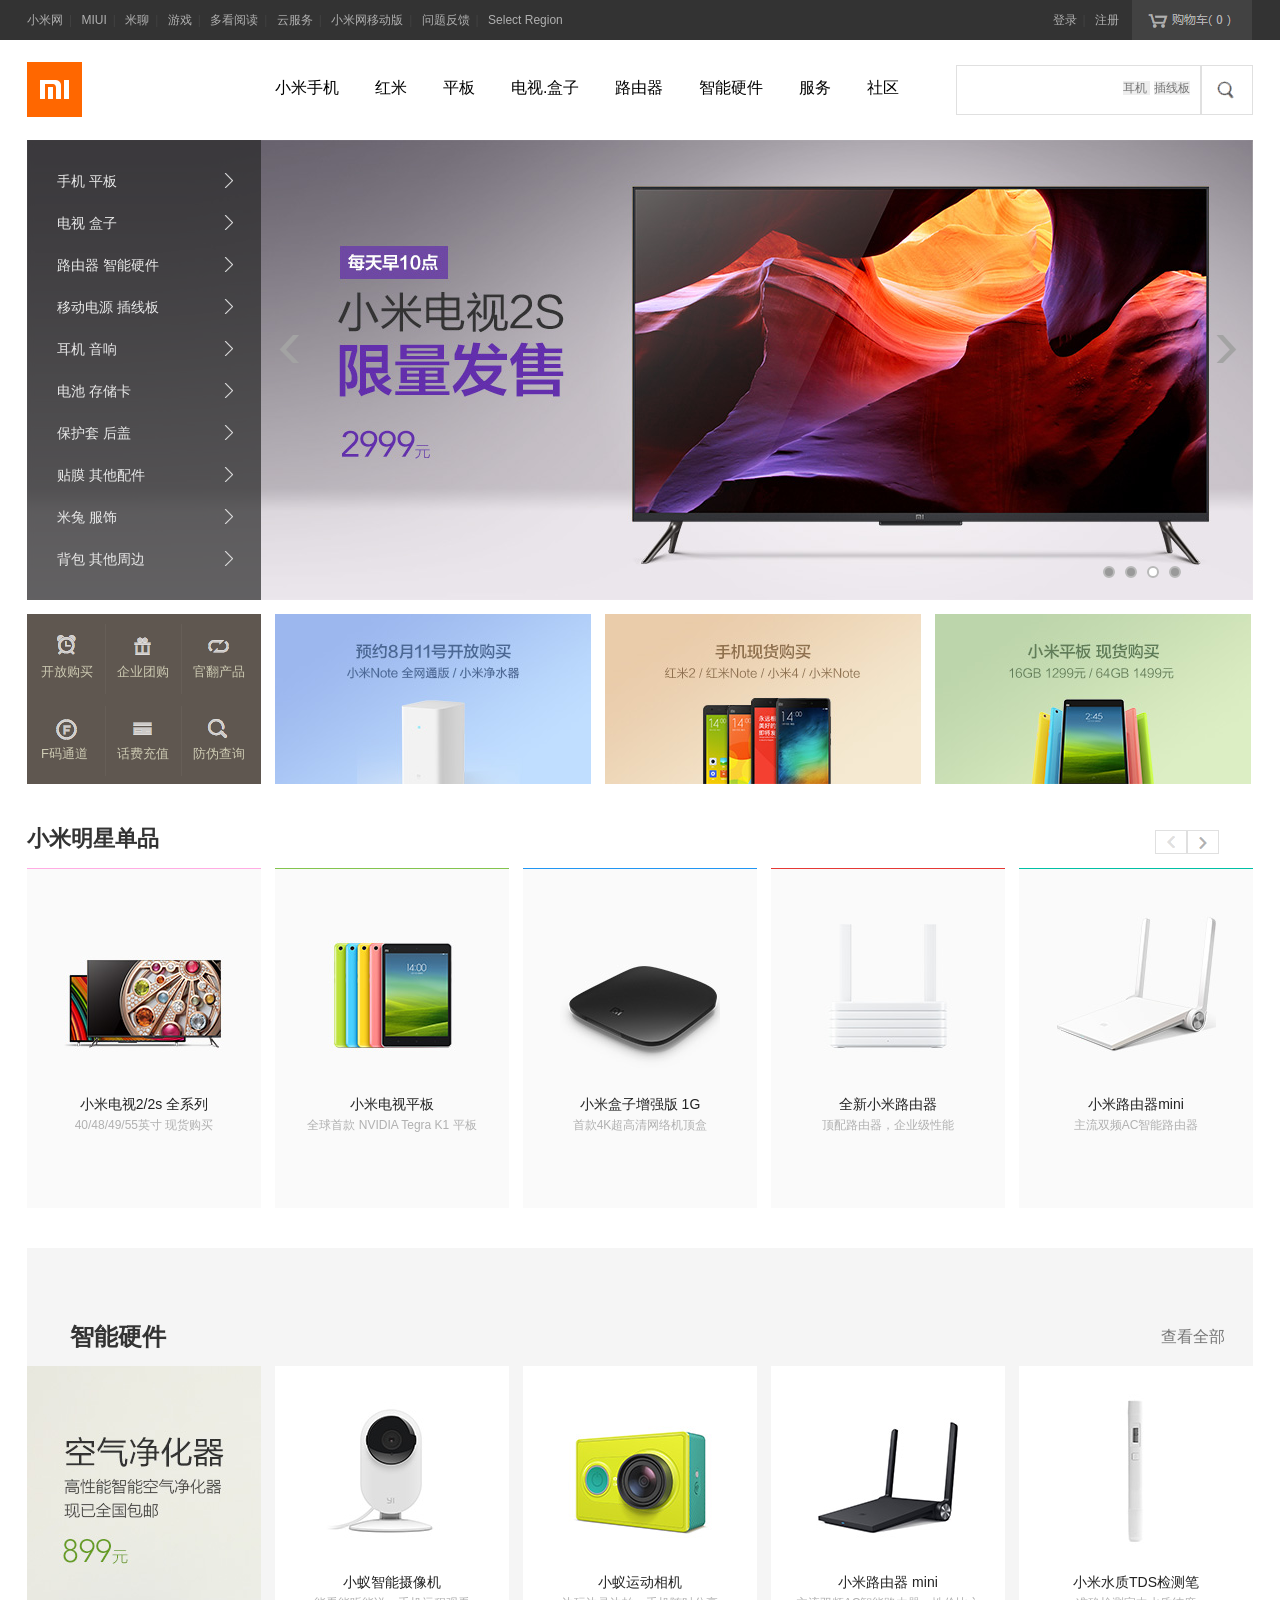
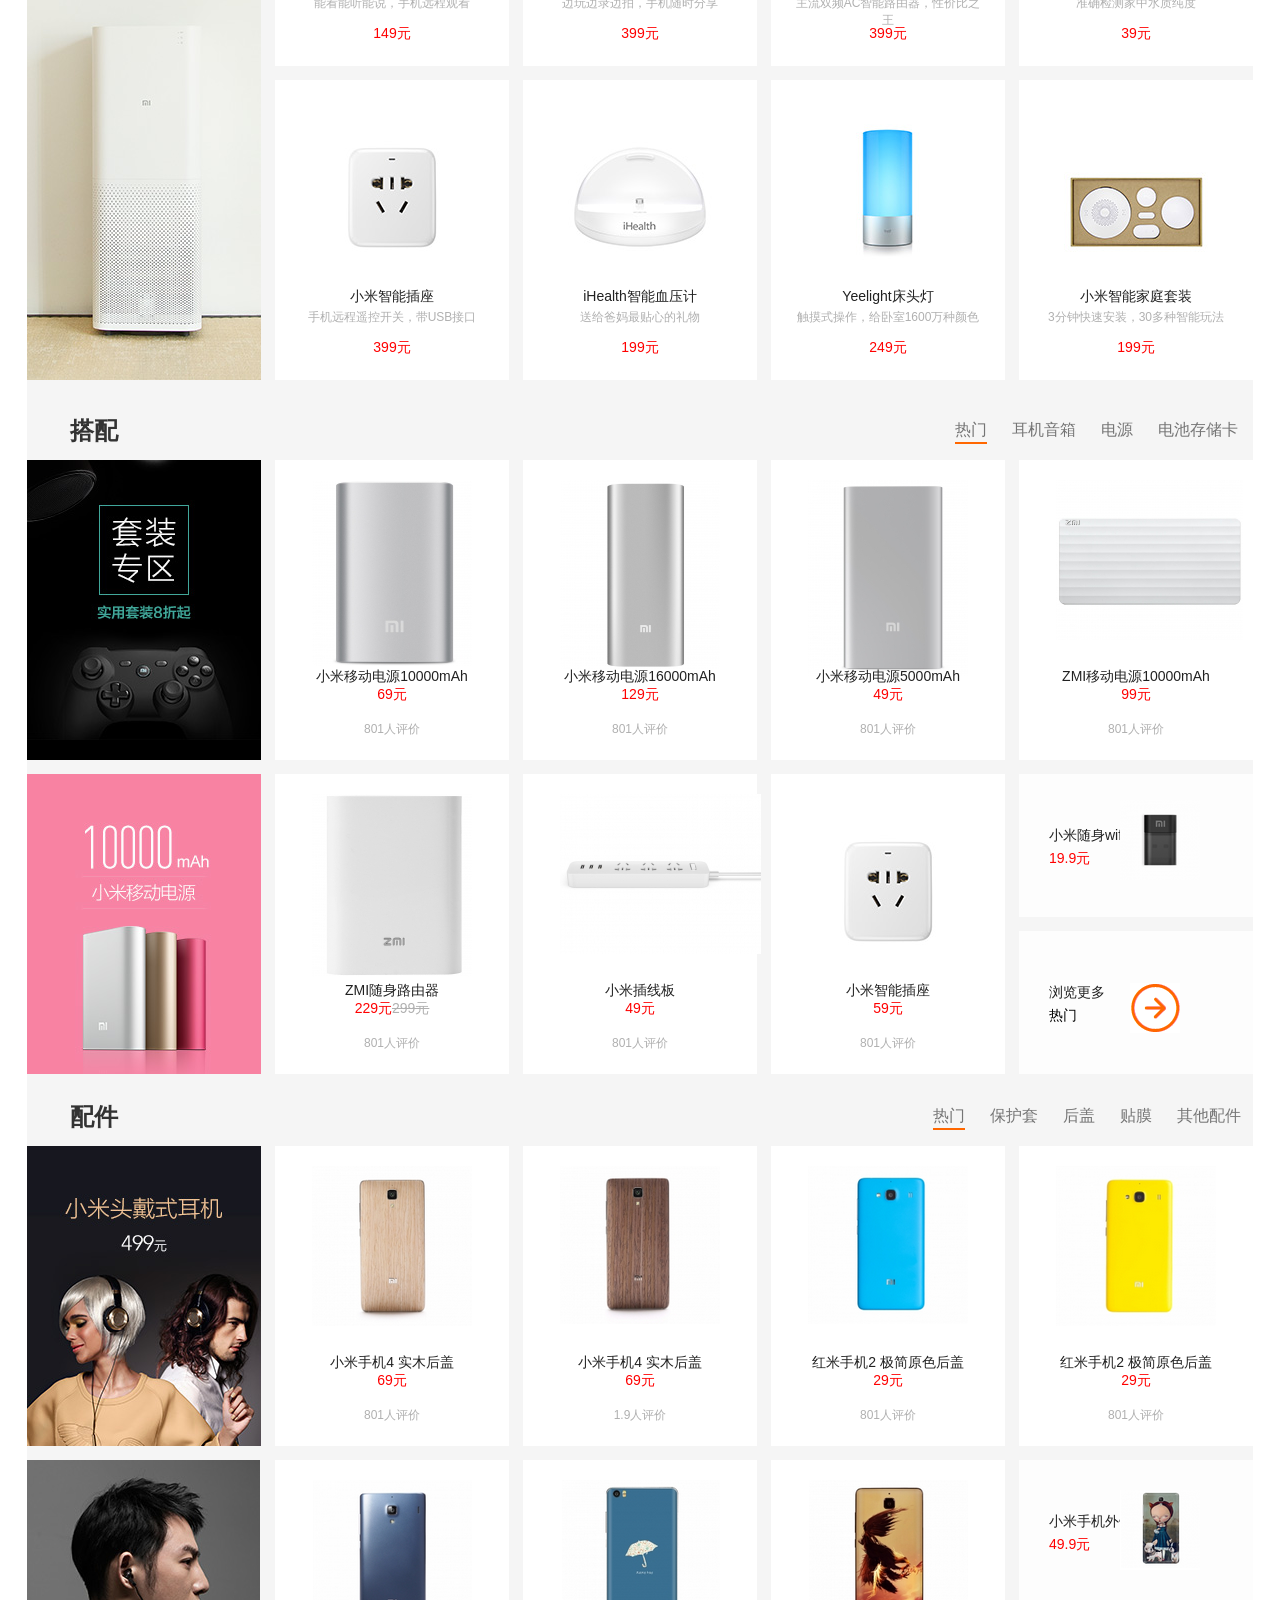
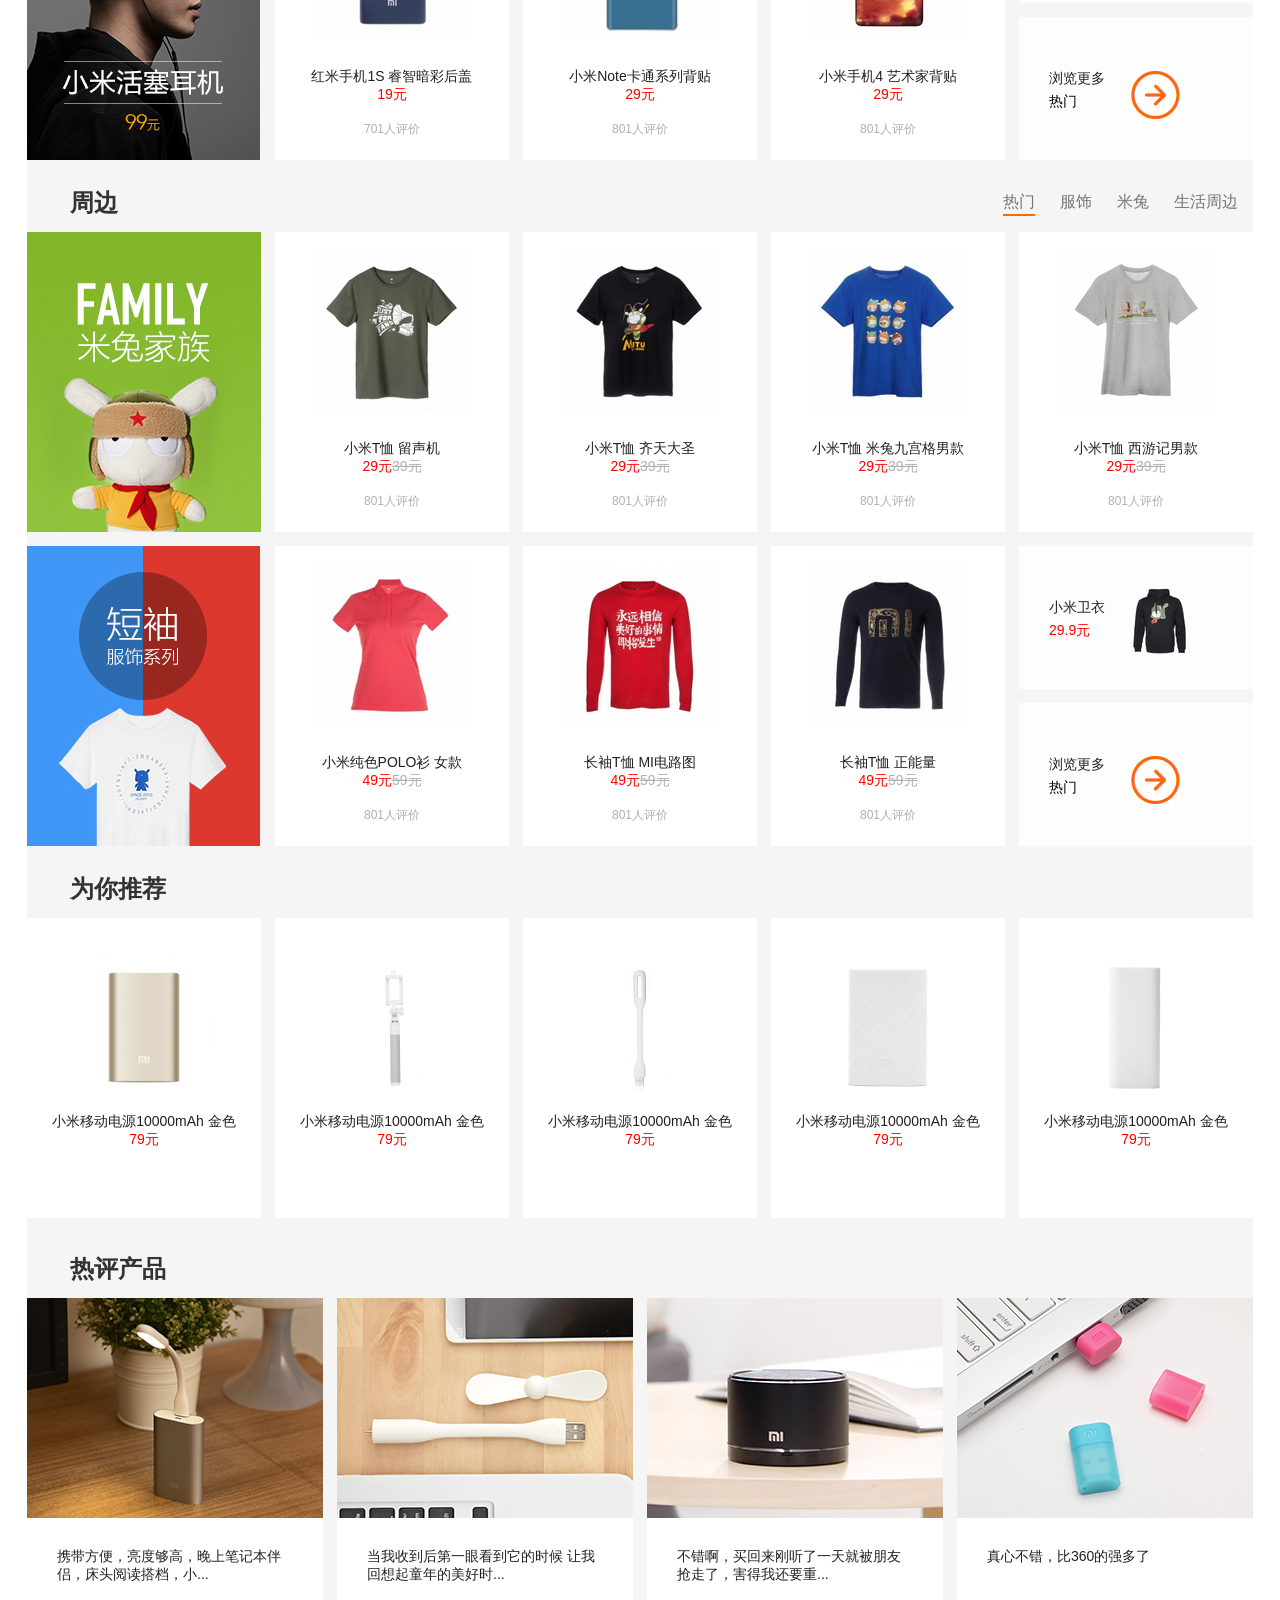
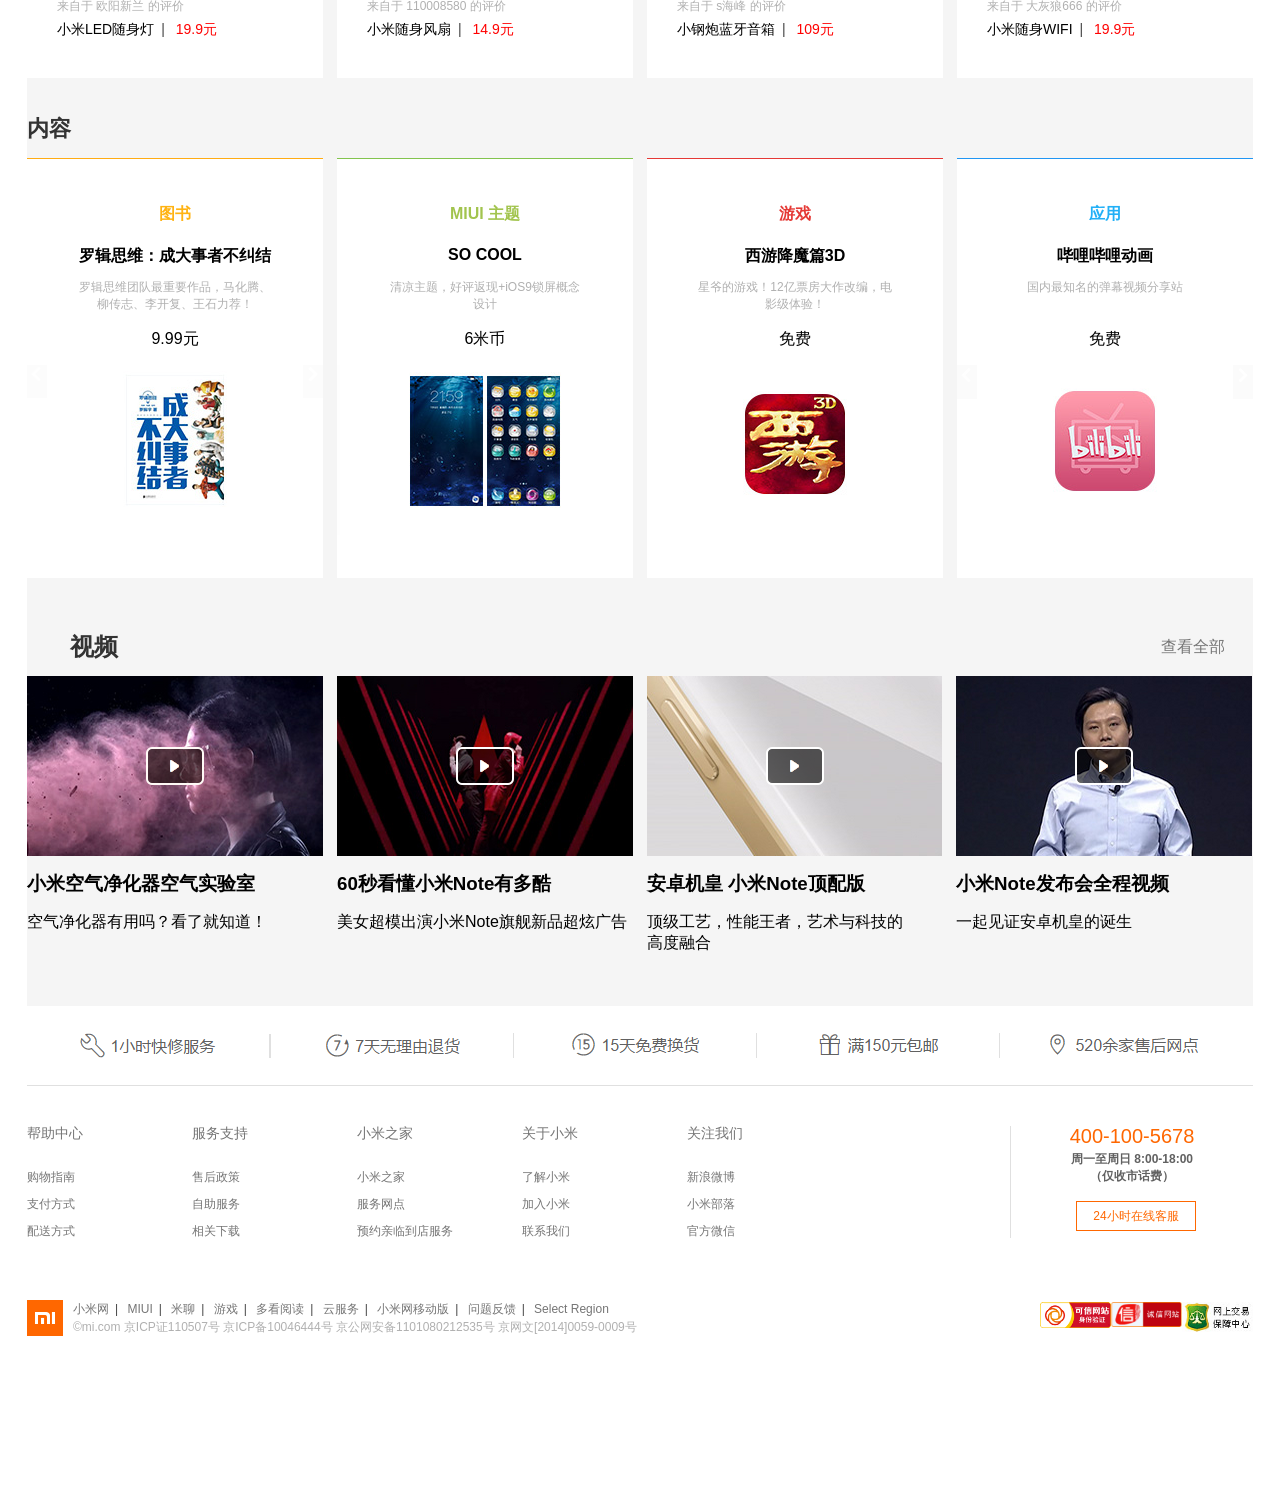
<file: index.html>
<!DOCTYPE html PUBLIC "-//W3C//DTD XHTML 1.0 Transitional//EN" "http://www.w3.org/TR/xhtml1/DTD/xhtml1-transitional.dtd">
<html>
<head>
	<meta charset="utf-8"/>
	<title>小米手机商城</title>
	<link rel="stylesheet" href="./css/index.css"/>
	<script type="text/javascript" src="./scripts/index.js"></script>
</head>
<body>
<div class="header">
	<div class="container top">
		    <div class="top-nav">
			<p>小米网<span class="spe">|</span>
				MIUI<span class="spe">|</span>
				米聊<span class="spe">|</span>
				游戏<span class="spe">|</span>
				多看阅读<span class="spe">|</span>
				云服务<span class="spe">|</span>
				小米网移动版<span class="spe">|</span>
				问题反馈<span class="spe">|</span>
				Select Region</p>
		    </div>
			<div class="top-r">
				<div class="shop">
				<img src="./img/shop.png">	
			    </div>
				<div class="shop">
				<p>登录<span class="spe">|</span>
					注册<span class="spe"></span></p>
			    </div>
			</div>
         </div>
</div>
	<div class="header-line">
		<div class="container toolbar">
			<div class="logo">
				<img src="./img/logo.png">
			</div>
			<div class="header-nav">
			<ul class="nav-list">
			<!-- 	<li class="list-name big">小红</li> --><div class="big"></div>
				<li class="list-name">小米手机 </li>
				<li class="list-name">红米 </li>
				<li class="list-name">平板</li>
				<li class="list-name">电视.盒子 </li>
				<li class="list-name">路由器</li>
				<li class="list-name">智能硬件</li>
				<li class="list-name">服务</li>
				<li class="list-name">社区</li>
			</ul>
		</div>
		<div class="input">
			<div class="search">
				<div class="ser-hot">
					<a class="sound" href="#">耳机 </a>
					<a class="sound" href="#">插线板 </a>
				</div>
			</div>
			<div class="search-btn">
				<img src="./img/search.png"/>
			</div>
			<div class="clear"></div>
		</div>
	</div>
</div>
<div class="container sources">
	<div class="buide">	
		<div id="jpg">
			<div id="jpg-list">
				<img class="lunbo show" indx="0" src="./img/lun1.jpg"/>
				<img class="lunbo" indx="1" src="./img/lun2.jpg"/>
				<img class="lunbo" indx="2" src="./img/lun3.jpg"/>
				<img class="lunbo" indx="3" src="./img/lun4.jpg"/>
			</div>
			<div class="iconfont jpg-zuo">&#x3465;</div>
			<div class="iconfont jpg-you">&#x3464;</div>
			<ul id="jpg-dian">
				<li class="dianhua hov" index="0"></li>
				<li class="dianhua" index="1"></li>
				<li class="dianhua" index="2"></li>
				<li class="dianhua" index="3"></li>
			</ul>
			<div class="left-list">
				<ul>
					<li class="account">手机 平板</li>
					<li class="account">电视 盒子</li>
					<li class="account">路由器 智能硬件</li>
					<li class="account">移动电源 插线板</li>
					<li class="account">耳机 音响</li>
					<li class="account">电池 存储卡</li>
					<li class="account">保护套 后盖</li>
					<li class="account">贴膜 其他配件</li>
					<li class="account">米兔 服饰</li>
					<li class="account">背包 其他周边</li>
				</ul>
				<div class="iconfont-all">
				<div class="iconfont">&#xf0116;</div>
				<div class="iconfont">&#xf0116;</div>
				<div class="iconfont">&#xf0116;</div>
				<div class="iconfont">&#xf0116;</div>
				<div class="iconfont">&#xf0116;</div>
				<div class="iconfont">&#xf0116;</div>
				<div class="iconfont">&#xf0116;</div>
				<div class="iconfont">&#xf0116;</div>
				<div class="iconfont">&#xf0116;</div>
				<div class="iconfont">&#xf0116;</div>
				</div>
			</div>
		</div>
		</div>
		<div class="home-hero">
			<div class="home-list list-left">
				<!-- <div class="gexian-w"></div> -->
				<div class="home-listname">
					<img class="png" src="./img/xianshi.png">
					<div class="map">开放购买</div>
				</div>
				<div class="gexian-h"></div>
				<div class="home-listname">
					<img class="png" src="./img/2.png">
					<div class="map">企业团购</div>
				</div>
				<div class="gexian-h"></div>
				<div class="home-listname">
					<img class="png" src="./img/3.png">
					<div class="map">官翻产品</div>
				</div>
				<div class="home-listname">
					<img class="png" src="./img/4.png">
					<div class="map">F码通道</div>
				</div>
				<div class="gexian-h"></div>
				<div class="home-listname">
					<img class="png" src="./img/5.png">
					<div class="map">话费充值</div>
				</div>
				<div class="gexian-h"></div>
				<div class="home-listname">
					<img class="png" src="./img/6.png">
					<div class="map">防伪查询</div>
				</div>
			</div>
			<div class="home-list list-rit">
				<ul class="">
					<li class="home-promo">
						<img src="./img/yuyue.png">
					</li>
					<li class="home-promo ma">
						<img src="./img/xianhuo.png">
					</li>
					<li class="home-promo ma">
						<img src="./img/xian2.png">
					</li>
				</ul>
			</div>
		</div>
		<h2 class="dp-titles">小米明星单品</h2>
		<div class="dp-title">
			
				<div class="jianhua">
				<div class="jian-you">
					<img src="./img/mizuo.png">
				</div>
				<div class="jian-you">
					<img src="./img/miyou.png">
				</div>
			</div>
		<div class="dp-list">
			<div class="dp-lists1">
				<a class="dp-listss" href="#"><img src="./img/zuo1.jpg"></a>
				<h3 class="listss-title">小米电视2/2s 全系列</h3>
				<p class="desc">40/48/49/55英寸 现货购买</p>
			</div>
			<div class="dp-lists2">
				<a class="dp-listss" href="#"><img src="./img/pingban.jpg"></a>
				<h3 class="listss-title">小米电视平板</h3>
				<p class="desc">全球首款 NVIDIA Tegra K1 平板</p>
			</div>
			<div class="dp-lists3">
				<a class="dp-listss" href="#"><img src="./img/heihe.jpg"></a>
				<h3 class="listss-title">小米盒子增强版 1G</h3>
				<p class="desc">首款4K超高清网络机顶盒</p>
			</div>
			<div class="dp-lists4">
				<a class="dp-listss" href="#"><img src="./img/zuo4.jpg"></a>
				<h3 class="listss-title">全新小米路由器</h3>
				<p class="desc">顶配路由器，企业级性能</p>
			</div>
			<div class="dp-lists5">
				<a class="dp-listss" href="#"><img src="./img/zuo5.jpg"></a>
				<h3 class="listss-title">小米路由器mini</h3>
				<p class="desc">主流双频AC智能路由器</p>
			</div>
			<div class="clear"></div>
		</div>
	</div>
	<!-- </div> -->
<div class="page-main">
	<div class="container page">
		<div class="zong-hardware">
			<div class="title hardware">
				<h2 class="title-left">智能硬件</h2>
				<div class="title-right">查看全部</div>
			</div>
			<div class="list hardware">
				<div class="hardware-left">
					<img src="./img/jinghua.jpg">
				</div>
				<div class="hardware-right">
					<div class="chaochang">
					<div class="hardware-jpg">
				<a class="dp-listss" href="#"><img src="./img/shexiang.jpg"></a>
				<h3 class="listss-title">小蚁智能摄像机</h3>
				<p class="desc">能看能听能说，手机远程观看</p>
				<p class="price"><span class="colors">149元</span></p>
			</div>
				<div class="hardware-jpg">
				<a class="dp-listss" href="#"><img src="./img/xiaohuang.jpg"></a>
				<h3 class="listss-title">小蚁运动相机</h3>
				<p class="desc">边玩边录边拍，手机随时分享</p>
				<p class="price"><span class="colors">399元</span></p>
			</div>
				<div class="hardware-jpg">
				<a class="dp-listss" href="#"><img src="./img/heilu.jpg"></a>
				<h3 class="listss-title">小米路由器 mini</h3>
				<p class="desc">主流双频AC智能路由器，性价比之王</p>
				<p class="price"><span class="colors">399元</span></p>
			</div>
				<div class="hardware-jpg">
				<a class="dp-listss" href="#"><img src="./img/shuijian.jpg"></a>
				<h3 class="listss-title">小米水质TDS检测笔</h3>
				<p class="desc">准确检测家中水质纯度</p>
				<p class="price"><span class="colors">39元</span></p>
			</div>
				<div class="hardware-jpg">
				<a class="dp-listss" href="#"><img src="./img/chazuo.jpg"></a>
				<h3 class="listss-title">小米智能插座</h3>
				<p class="desc">手机远程遥控开关，带USB接口</p>
				<p class="price"><span class="colors">399元</span></p>
			</div>
				<div class="hardware-jpg">
				<a class="dp-listss" href="#"><img src="./img/ihealth.jpg"></a>
				<h3 class="listss-title">iHealth智能血压计</h3>
				<p class="desc">送给爸妈最贴心的礼物</p>
				<p class="price"><span class="colors">199元</span></p>
			</div>
				<div class="hardware-jpg">
				<a class="dp-listss" href="#"><img src="./img/yeelight.jpg"></a>
				<h3 class="listss-title">Yeelight床头灯</h3>
				<p class="desc">触摸式操作，给卧室1600万种颜色</p>
				<p class="price"><span class="colors">249元</span></p>
			</div>
				<div class="hardware-jpg">
				<a class="dp-listss" href="#"><img src="./img/jiating.jpg"></a>
				<h3 class="listss-title">小米智能家庭套装</h3>
				<p class="desc">3分钟快速安装，30多种智能玩法</p>
				<p class="price"><span class="colors">199元</span></p>
			</div>
			<div class="clear"></div>
				</div>
			<!-- 	<div class="clear"></div> -->
			</div>
			<!-- <div class="clear"></div> -->
		</div>
		<div class="clear"></div>
	</div>
		<div class="list hardware">
			<div class="title hardware">
				<h2 class="title-left">搭配</h2>
				<div class="title-rights">
					<ul class="title-right title-long">
						<li class="spail">热门</li>
						<li class="erji">耳机音箱</li>
						<li class="erji">电源</li>
						<li class="erji">电池存储卡</li>
					</ul>
				</div>
			</div>
			<div class="lists hardware">
				<div class="hardware-lefts">
					<div class="collos">
					<ul class="collo">
						<li class="pink">
							<img src="./img/taozhuang.jpg">
						</li>
						<li class="pink">
							<img src="./img/fen.jpg">
						</li>
					</ul>
					</div>
				</div>
				<div class="hardware-right">
					<div class="chaochangs">
						<div class="chaochangss">
							<div class="chaochangsss">
					<div class="hardware-jpg">
				<a class="dp-listss" href="#"><img src="./img/diyi.png"></a>
				<h3 class="listss-title">小米移动电源10000mAh</h3>
				<p class="price"><span class="colors">69元</span></p>
				<p class="desc">801人评价</p>
			</div>
				<div class="hardware-jpg">
				<a class="dp-listss" href="#"><img src="./img/dier.png"></a>
				<h3 class="listss-title">小米移动电源16000mAh</h3>
				<p class="price"><span class="colors">129元</span></p>
				<p class="desc">801人评价</p>
			</div>
				<div class="hardware-jpg">
				<a class="dp-listss" href="#"><img src="./img/disan.png"></a>
				<h3 class="listss-title">小米移动电源5000mAh</h3>
				<p class="price"><span class="colors">49元</span></p>
				<p class="desc">801人评价</p>
			</div>
				<div class="hardware-jpg">
				<a class="dp-listss" href="#"><img src="./img/disi.png"></a>
				<h3 class="listss-title">ZMI移动电源10000mAh</h3>
				<p class="price"><span class="colors">99元</span></p>
				<p class="desc">801人评价</p>
			</div>
				<div class="hardware-jpg">
				<a class="dp-listss" href="#"><img src="./img/diwu.png"></a>
				<h3 class="listss-title">ZMI随身路由器</h3>
				<p class="price"><span class="colors">229元</span><s class="sale">299元</s></p>
				<p class="desc">801人评价</p>
			</div>
				<div class="hardware-jpg">
				<a class="dp-listss" href="#"><img src="./img/diliu.png"></a>
				<h3 class="listss-title">小米插线板</h3>
				<p class="price"><span class="colors">49元</span></p>
				<p class="desc">801人评价</p>
			</div>
				<div class="hardware-jpg">
				<a class="dp-listss" href="#"><img src="./img/diqi.jpg"></a>
				<h3 class="listss-title">小米智能插座</h3>
				<p class="price"><span class="colors">59元</span></p>
				<p class="desc">801人评价</p>
			</div>
			<div class="small">
				<div class="small-lists">
					<img class="small-list1" src="./img/xiaohei.png">
					<h3 class="listss-title smalls">小米随身wifi</h3>
					<p class="price smalls"><span class="colors">19.9元</span></p>
				</div>
				<div class="small-lists">
					<img class="small-list2" src="./img/xiaohei2.png">
						<h3 class="listss-title smalls">浏览更多</h3>
					<p class="price smalls">热门</p>
				</div>
			</div>
				</div>
			</div>
			</div>
			</div>
		</div>
	</div>
	<div class="list hardware">
			<div class="title hardware">
				<h2 class="title-left">配件</h2>
				<div class="title-rights">
					<ul class="title-right title-long2">
						<li class="spail">热门</li>
						<li class="erji">保护套</li>
						<li class="erji">后盖</li>
						<li class="erji">贴膜</li>
						<li class="erji">其他配件</li>
					</ul>
				</div>
			</div>
			<div class="lists hardware">
				<div class="hardware-lefts">
					<div class="collos">
					<ul class="collo">
						<li class="pink">
							<img src="./img/peijian1.png">
						</li>
						<li class="pink">
							<img src="./img/peijian2.png">
						</li>
					</ul>
					</div>
				</div>
				<div class="hardware-right">
					<div class="chaochangs">
						<div class="chaochangss">
							<div class="chaochangsss">
					<div class="hardware-jpg">
				<a class="dp-listss" href="#"><img src="./img/peijian3.png"></a>
				<h3 class="listss-title">小米手机4 实木后盖</h3>
				<p class="price"><span class="colors">69元</span>
				</p><p class="desc">801人评价</p>
			</div>
				<div class="hardware-jpg">
				<a class="dp-listss" href="#"><img src="./img/p4.png"></a>
			<h3 class="listss-title">小米手机4 实木后盖</h3>
				<p class="price"><span class="colors">69元</span>
				</p><p class="desc">1.9人评价</p>
			</div>
				<div class="hardware-jpg">
				<a class="dp-listss" href="#"><img src="./img/p5.png"></a>
				<h3 class="listss-title">红米手机2 极简原色后盖</h3>
				<p class="price"><span class="colors">29元</span>
				</p><p class="desc">801人评价</p>
			</div>
				<div class="hardware-jpg">
				<a class="dp-listss" href="#"><img src="./img/p6.png"></a>
				<h3 class="listss-title">红米手机2 极简原色后盖</h3>
				<p class="price"><span class="colors">29元</span>
				</p><p class="desc">801人评价</p>
			</div>
				<div class="hardware-jpg">
				<a class="dp-listss" href="#"><img src="./img/p7.png"></a>
				<h3 class="listss-title">红米手机1S 睿智暗彩后盖</h3>
				<p class="price"><span class="colors">19元</span>
				</p><p class="desc">701人评价</p>
			</div>
				<div class="hardware-jpg">
				<a class="dp-listss" href="#"><img src="./img/p8.png"></a>
				<h3 class="listss-title">小米Note卡通系列背贴</h3>
				<p class="price"><span class="colors">29元</span>
				</p><p class="desc">801人评价</p>
			</div>
				<div class="hardware-jpg">
				<a class="dp-listss" href="#"><img src="./img/p9.png"></a>
			<h3 class="listss-title">小米手机4 艺术家背贴</h3>
				<p class="price"><span class="colors">29元</span>
				</p><p class="desc">801人评价</p>
			</div>
			<div class="small">
				<div class="small-lists">
					<img class="small-list3" src="./img/p10.png">
					<h3 class="listss-title smalls">小米手机外壳</h3>
					<p class="price smalls"><span class="colors">49.9元</span></p>
				</div>
				<div class="small-lists">
					<img class="small-list4" src="./img/xiaohei2.png">
						<h3 class="listss-title smalls">浏览更多</h3>
					<p class="price smalls">热门</p>
				</div>
			</div>
				</div>
			</div>
			</div>
			</div>
		</div>
	</div>
	<div class="list hardware">
			<div class="title hardware">
				<h2 class="title-left">周边</h2>
				<div class="title-rights">
					<ul class="title-right title-long3">
						<li class="spail">热门</li>
						<li class="erji">服饰</li>
						<li class="erji">米兔</li>
						<li class="erji">生活周边</li>
					</ul>
				</div>
			</div>
			<div class="lists hardware">
				<div class="hardware-lefts">
					<div class="collos">
					<ul class="collo">
						<li class="pink">
							<img src="./img/tu1.png">
						</li>
						<li class="pink">
							<img src="./img/tu2.png">
						</li>
					</ul>
					</div>
				</div>
				<div class="hardware-right">
					<div class="chaochangs">
						<div class="chaochangss">
							<div class="chaochangsss">
					<div class="hardware-jpg">
				<a class="dp-listss" href="#"><img src="./img/yifu1.png"></a>
			<h3 class="listss-title">小米T恤 留声机</h3>
				<p class="price"><span class="colors">29元</span><s class="sale">39元</s></p>
				<p class="desc">801人评价</p>
			</div>
				<div class="hardware-jpg">
				<a class="dp-listss" href="#"><img src="./img/yifu2.png"></a>
				<h3 class="listss-title">小米T恤 齐天大圣</h3>
				<p class="price"><span class="colors">29元</span><s class="sale">39元</s></p>
				<p class="desc">801人评价</p>
			</div>
				<div class="hardware-jpg">
				<a class="dp-listss" href="#"><img src="./img/yifu3.png"></a>
			<h3 class="listss-title">小米T恤 米兔九宫格男款</h3>
				<p class="price"><span class="colors">29元</span><s class="sale">39元</s></p>
				<p class="desc">801人评价</p>
			</div>
				<div class="hardware-jpg">
				<a class="dp-listss" href="#"><img src="./img/yifu4.png"></a>
			<h3 class="listss-title">小米T恤 西游记男款</h3>
				<p class="price"><span class="colors">29元</span><s class="sale">39元</s></p>
				<p class="desc">801人评价</p>
			</div>
				<div class="hardware-jpg">
				<a class="dp-listss" href="#"><img src="./img/yifu5.png"></a>
				<h3 class="listss-title">小米纯色POLO衫 女款</h3>
				<p class="price"><span class="colors">49元</span><s class="sale">59元</s></p>
				<p class="desc">801人评价</p>
			</div>
				<div class="hardware-jpg">
				<a class="dp-listss" href="#"><img src="./img/yifu6.png"></a>
			<h3 class="listss-title">长袖T恤 MI电路图</h3>
				<p class="price"><span class="colors">49元</span><s class="sale">59元</s></p>
				<p class="desc">801人评价</p>
			</div>
				<div class="hardware-jpg">
				<a class="dp-listss" href="#"><img src="./img/yifu7.png"></a>
				<h3 class="listss-title">长袖T恤 正能量</h3>
				<p class="price"><span class="colors">49元</span><s class="sale">59元</s></p>
				<p class="desc">801人评价</p>
			</div>
			<div class="small">
				<div class="small-lists">
					<img class="small-list5" src="./img/yifu8.png">
					<h3 class="listss-title smalls">小米卫衣</h3>
					<p class="price smalls"><span class="colors">29.9元</span></p>
				</div>
				<div class="small-lists">
					<img class="small-list6" src="./img/xiaohei2.png">
						<h3 class="listss-title smalls">浏览更多</h3>
					<p class="price smalls">热门</p>
				</div>
			</div>
				</div>
			</div>
			</div>
			</div>
		</div>
	</div>
  <div class="recommend">
  	<div class="title hardware"> <h2 class="title-left">为你推荐</h2></div> 
  	<div class="recommend-list">
  		<ul class="zong-recommend">
  			<li class="recommend-jpg">
  				<img src="./img/tj1.png">
  				<h3 class="listss-title"> 小米移动电源10000mAh 金色 </h3>
				<p class="price"><span class="colors">79元</span>
  				</p>
  			</li>
  			<li class="recommend-jpg">
  				<img src="./img/tj2.png">
  				<h3 class="listss-title"> 小米移动电源10000mAh 金色 </h3>
				<p class="price"><span class="colors">79元</span>
  				</p>
  			</li>
  			<li class="recommend-jpg">
  				<img src="./img/tj3.png">
  				<h3 class="listss-title"> 小米移动电源10000mAh 金色 </h3>
				<p class="price"><span class="colors">79元</span>
  				</p>
  			</li>
  			<li class="recommend-jpg">
  				<img src="./img/tj4.png">
  				<h3 class="listss-title"> 小米移动电源10000mAh 金色 </h3>
				<p class="price"><span class="colors">79元</span>
  				</p>
  			</li>
  			<li class="recommend-jpg spails">
  				<img src="./img/tj5.png">
  				<h3 class="listss-title"> 小米移动电源10000mAh 金色 </h3>
				<p class="price"><span class="colors">79元</span>
  				</p>
  			</li>
  			<div class="clear"></div>
  		</ul>
  	</div>
  </div>
<div class="buzz">
		<div class="title hardware"> <h2 class="title-left">热评产品</h2></div> 
			<div class="buzz-list">
  		<ul class="zong-buzz">
  			<li class="buzz-jpg">
  				<img src="./img/rp1.png">
  			<h3 class="listss-title from"> 携带方便，亮度够高，晚上笔记本伴侣，床头阅读搭档，小... </h3>
  			<p class="desc under-buzz"> 来自于 欧阳新兰 的评价 </p>
				<p class="pricess">小米LED随身灯<span class="spe">|</span>
					<span class="colors">19.9元</span></p>
  			</li>
  			<li class="buzz-jpg">
  				<img src="./img/rp2.png">
  			<h3 class="listss-title from">当我收到后第一眼看到它的时候 让我回想起童年的美好时... </h3>
  			<p class="desc under-buzz"> 来自于 110008580 的评价 </p>
				<p class="pricess">小米随身风扇<span class="spe">|</span>
					<span class="colors">14.9元</span></p>
  			</li>
  			<li class="buzz-jpg">
  				<img src="./img/rp3.png">
  			<h3 class="listss-title from"> 不错啊，买回来刚听了一天就被朋友抢走了，害得我还要重...</h3>
  			<p class="desc under-buzz">  来自于 s海峰 的评价  </p>
				<p class="pricess">小钢炮蓝牙音箱<span class="spe">|</span>
					<span class="colors">109元</span></p>
  			</li>
  			<li class="buzz-jpg">
  				<img src="./img/rp4.png">
  			<h3 class="listss-title from"> 真心不错，比360的强多了</h3>
  			<p class="desc under-buzz">  来自于 大灰狼666 的评价  </p>
				<p class="pricess">小米随身WIFI<span class="spe">|</span>
					<span class="colors">19.9元</span></p>
  			</li>
  		</ul>
  	</div>
</div>
<h2 class="dp-titles">内容</h2>
		<div class="dp-title">
			
			
		<div class="content-list">
			<div class="content-lists1">
				<!-- <a class="content-listss" href="#"><img src="./img/zuo1.jpg"></a> -->
				<h2 class="content-title">图书</h2>
				<div class="content-title2">
					<h4 class="luoji">罗辑思维：成大事者不纠结</h4>
					<p class="desc cont">罗辑思维团队最重要作品，马化腾、柳传志、李开复、王石力荐！
					</p>
					<p class="cont-price">9.99元</p>
					<img src="./img/dashi.png">
				</div>
			</div>
				<div class="content-lists2">
				<!-- <a class="content-listss" href="#"><img src="./img/zuo1.jpg"></a> -->
				<h2 class="content-title content2-title">MIUI 主题</h2>
				<div class="content-title2">
					<h4 class="luoji">SO COOL&#8203;</h4>
					<p class="desc cont">清凉主题，好评返现+iOS9锁屏概念设计
					</p>
					<p class="cont-price">6米币</p>
					<img src="./img/dashi2.png">
				</div>
			</div>
				<div class="content-lists3">
				<!-- <a class="content-listss" href="#"><img src="./img/zuo1.jpg"></a> -->
				<h2 class="content-title content3-title">游戏</h2>
				<div class="content-title2">
					<h4 class="luoji">西游降魔篇3D</h4>
					<p class="desc cont">星爷的游戏！12亿票房大作改编，电影级体验！
					</p>
					<p class="cont-price">免费</p>
					<img src="./img/ds3.png">
				</div>
			</div>
				<div class="content-lists4">
				<!-- <a class="content-listss" href="#"><img src="./img/zuo1.jpg"></a> -->
				<h2 class="content-title content4-title">应用</h2>
				<div class="content-title2">
					<h4 class="luoji">哔哩哔哩动画</h4>
					<p class="desc cont">国内最知名的弹幕视频分享站
					</p>
					<p class="cont-price">免费</p>
					<img src="./img/ds4.png">
				</div>
			</div>
		</div>
	</div>
<div class="video-title">
		<div class="title hardware">
				<h2 class="title-left">视频</h2>
				<div class="title-right">查看全部</div>
			</div>
				<!-- <h2 class="dp-titles">视频</h2>
				<div class="title-right">查看全部</div> -->
		<div class="box-bd">
			<ul class="video-list">
			   <li>
			   	<div class="jpg-box">
			   	<div class="video-jpg">
			   		<img src="./img/sp1.png">
			   	</div>
			   	 </div>
			   	<h3>小米空气净化器空气实验室</h3>
			   	<p>空气净化器有用吗？看了就知道！</p>
			   </li>
			   <li>
			   	<div class="jpg-box">
				   	<div class="video-jpg"><img src="./img/sp2.png"></div>
			   	 </div>
			   	<h3>60秒看懂小米Note有多酷</h3>
			   	<p>美女超模出演小米Note旗舰新品超炫广告</p>
			   </li>
			   <li>
				<div class="jpg-box">
				   	<div class="video-jpg"><img src="./img/sp3.png"></div>
				</div>
			   	<h3>安卓机皇 小米Note顶配版</h3>
			   	<p>顶级工艺，性能王者，艺术与科技的<br>高度融合</br></p>
			   </li>
			   <li class="spails">
			   	<div class="jpg-box">
			   	<div class="video-jpg">
			   		<img src="./img/sp4.png">
			   	</div>
			   	 </div>
			   	<h3>小米Note发布会全程视频</h3>
			   	<p>一起见证安卓机皇的诞生</p>
			   </li>
              <div class="clear"></div>
			</ul>
  <div class="clear"></div>
		</div>
		</div>
  <div class="clear"></div>
       </div>
  <div class="clear"></div>
   </div>
   <!-- </div> -->

<div class="sit-footer">
	<div class="container ">
		<div class="footer-title">
			<ul class="zong-title">
				<li><img src="./img/f1.png"></li>
				<li><img src="./img/f2.png"></li>
				<li><img src="./img/f3.png"></li>
				<li><img src="./img/f4.png"></li>
				<li><img src="./img/f5.png"></li>
				<div class="clear"></div>
			</ul>
		</div>

		<div class="footer-list">
			<div class="help-list">
				<h3><a href="#">帮助中心</a></h3>
				<h4><a href="#">购物指南</a></h4>
				<h4><a href="#">支付方式</a></h4>
				<h4><a href="#">配送方式</a></h4>
			</div>
			<div class="help-list">
				<h3><a href="#">服务支持</a></h3>
				<h4><a href="#">售后政策</a></h4>
				<h4><a href="#">自助服务</a></h4>
				<h4><a href="#">相关下载</a></h4>
			</div>
			<div class="help-list">
				<h3><a href="#">小米之家</a></h3>
				<h4><a href="#">小米之家</a></h4>
				<h4><a href="#">服务网点</a></h4>
				<h4><a href="#">预约亲临到店服务</a></h4>
			</div>
			<div class="help-list">
				<h3><a href="#">关于小米</a></h3>
				<h4><a href="#">了解小米</a></h4>
				<h4><a href="#">加入小米</a></h4>
				<h4><a href="#">联系我们</a></h4>
			</div>
			<div class="help-list">
				<h3><a href="#">关注我们</a></a></h3>
				<h4><a href="#">新浪微博</a></h4>
				<h4><a href="#">小米部落</a></h4>
				<h4><a href="#">官方微信</a></h4>
			</div>
			<div class="service">
				<h3 class="yuan">400-100-5678</h3>
				<h4 class="yuan">周一至周日 8:00-18:00
				<br>（仅收市话费） </h4>
				<div class="hours"> 24小时在线客服</div>
			</div>
			<div class="clear"></div>

		</div>
	</div>
</div>
	<div class="last">
       <div class="container ">
	       	<div class="logos"><img src="./img/logo2.png"></div>
	       	
	       	<div class="last-con">
	       		<p class="sets">
	       		<span class="mibais">小米网</span><span class="spe">|</span>
				<span class="mibais">MIUI</span><span class="spe">|</span>
				<span class="mibais">米聊</span><span class="spe">|</span>
				<span class="mibais">游戏</span><span class="spe">|</span>
				<span class="mibais">多看阅读</span><span class="spe">|</span>
				<span class="mibais">云服务</span><span class="spe">|</span>
				<span class="mibais">小米网移动版</span><span class="spe">|</span>
				<span class="mibais">问题反馈</span><span class="spe">|</span>
				<span class="mibais">Select Region</span></p>
	       		<!-- <p class="sets">小米网|MIUI|米聊|多看书城|小米路由器|小米后院|小米天猫店|小米淘宝直营店|小米网盟|问题反馈|Select Region</p> -->
	       		<p class="set-xia">©mi.com 京ICP证110507号 京ICP备10046444号 京公网安备1101080212535号 <span class="mibais">京网文[2014]0059-0009号</span>
	       		</p>
	       		<div class="clear"></div>
	       	
	       		<!-- <div class="clear"></div> -->
	       	</div>
	       			<div class="last-ringht">
	       		<div class="pngs">
	       			<img class="you1" src="./img/you3.jpg">
	       		</div>
	       		<div class="pngs">
	       			<img class="you1" src="./img/you2.gif">
	       		</div>
	       		<div class="pngs">
	       			<img class="you1" src="./img/you1.png">
	       		</div>
	       	<div class="clear"></div>
	       	</div>
	       	<div class="clear"></div>
		</div>
	</div>
</div>
</body>
</html>
</file>
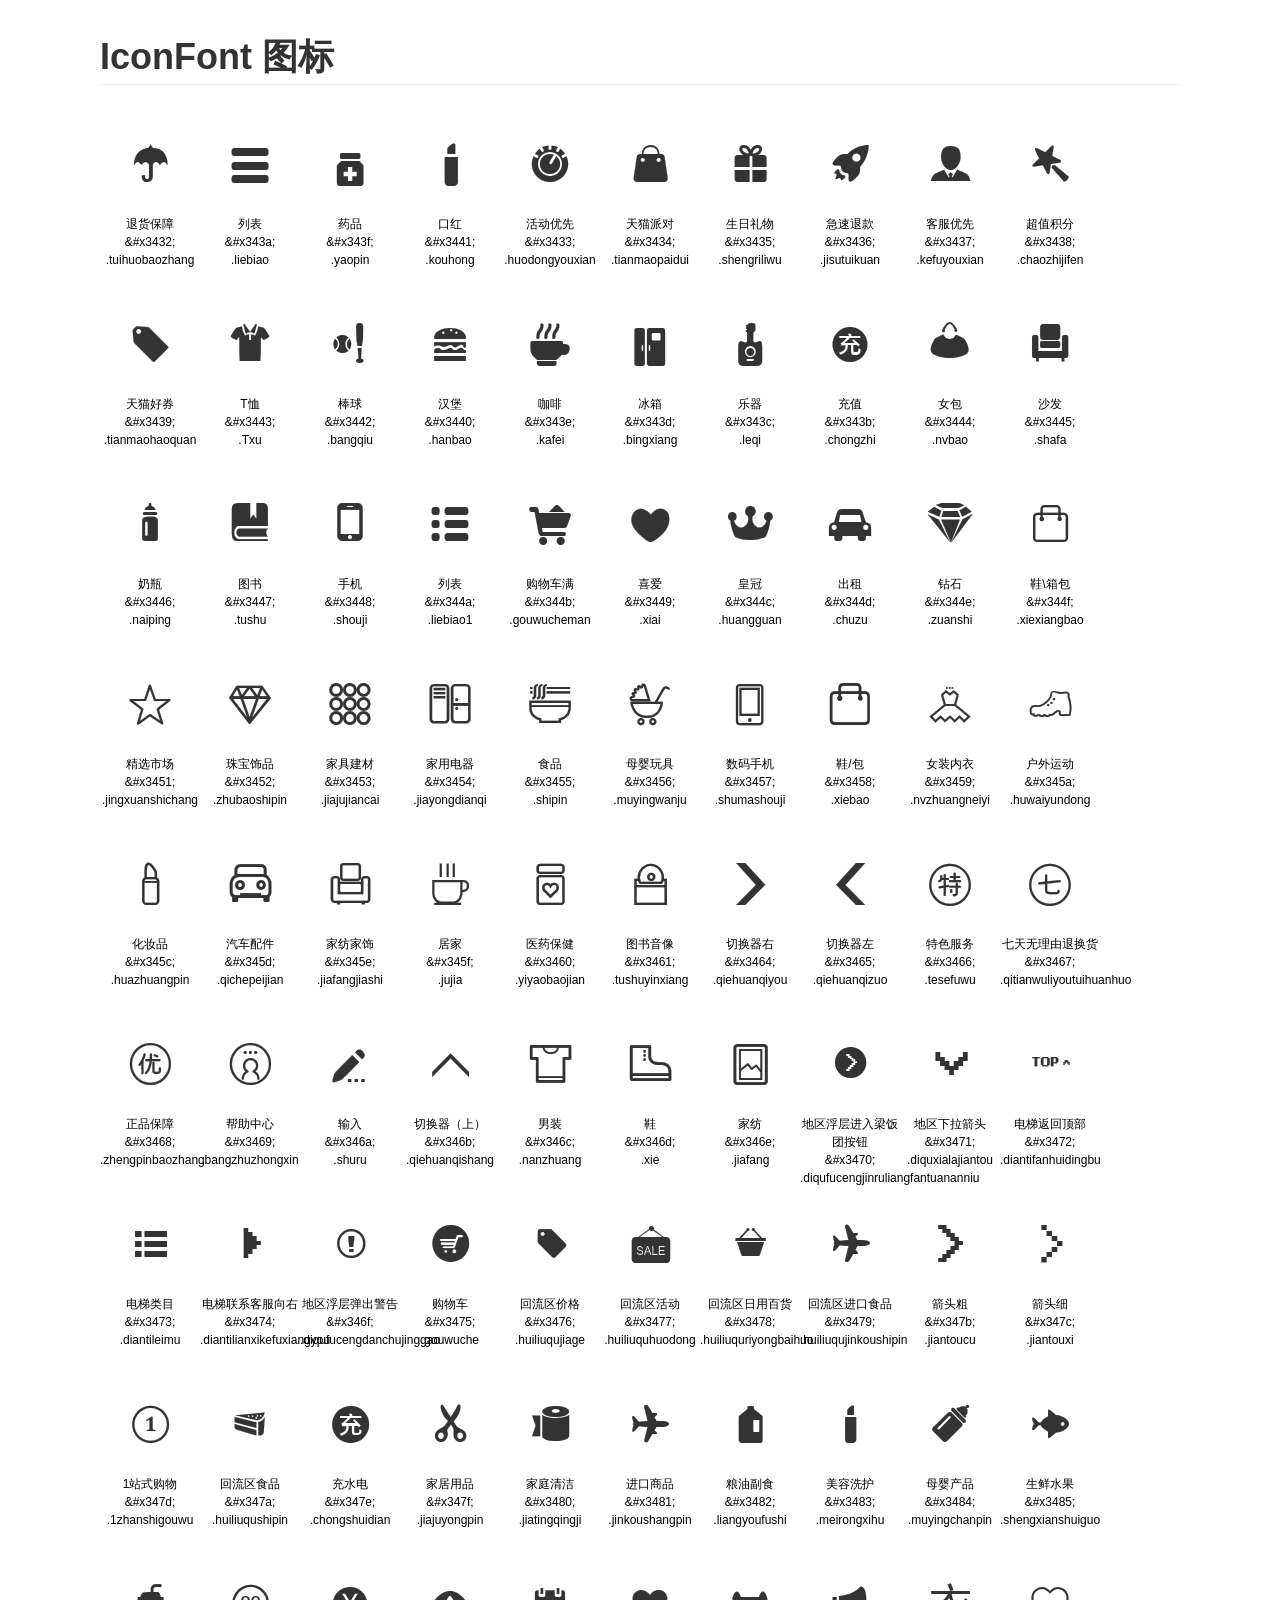
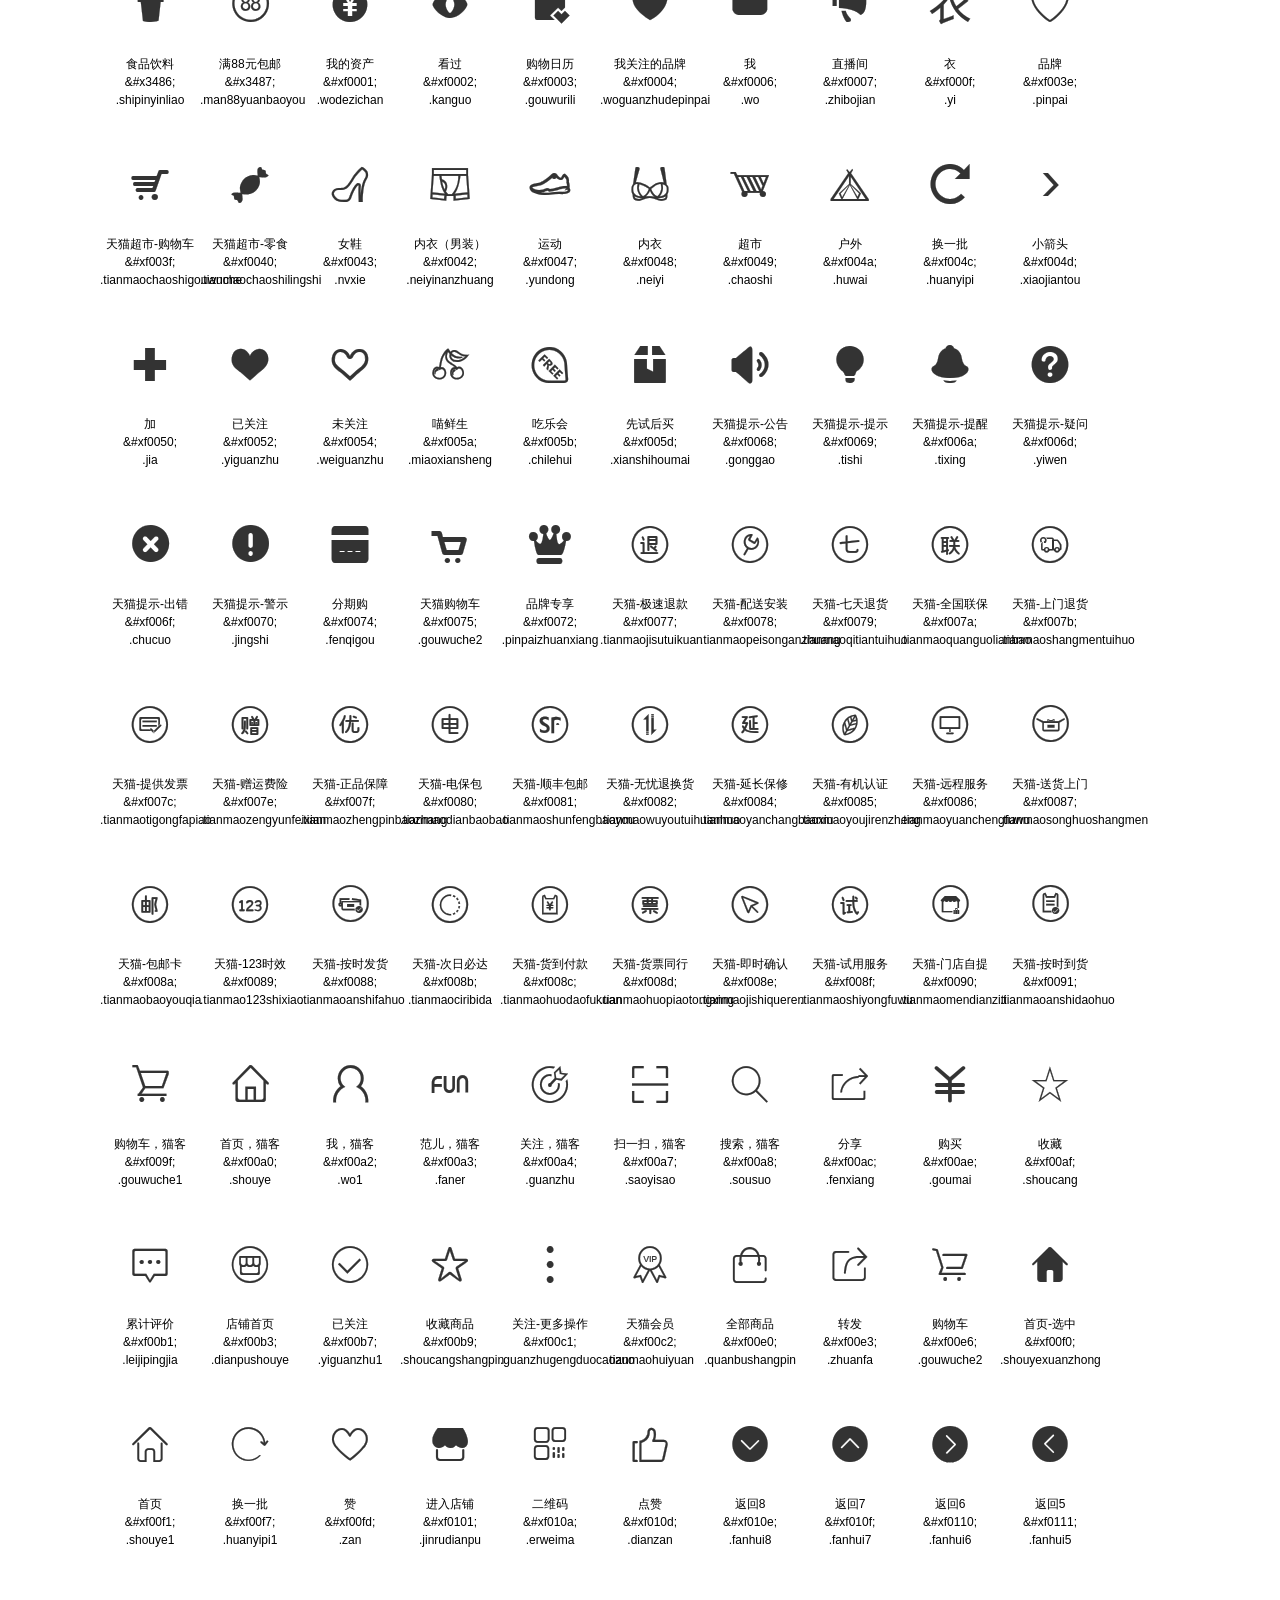
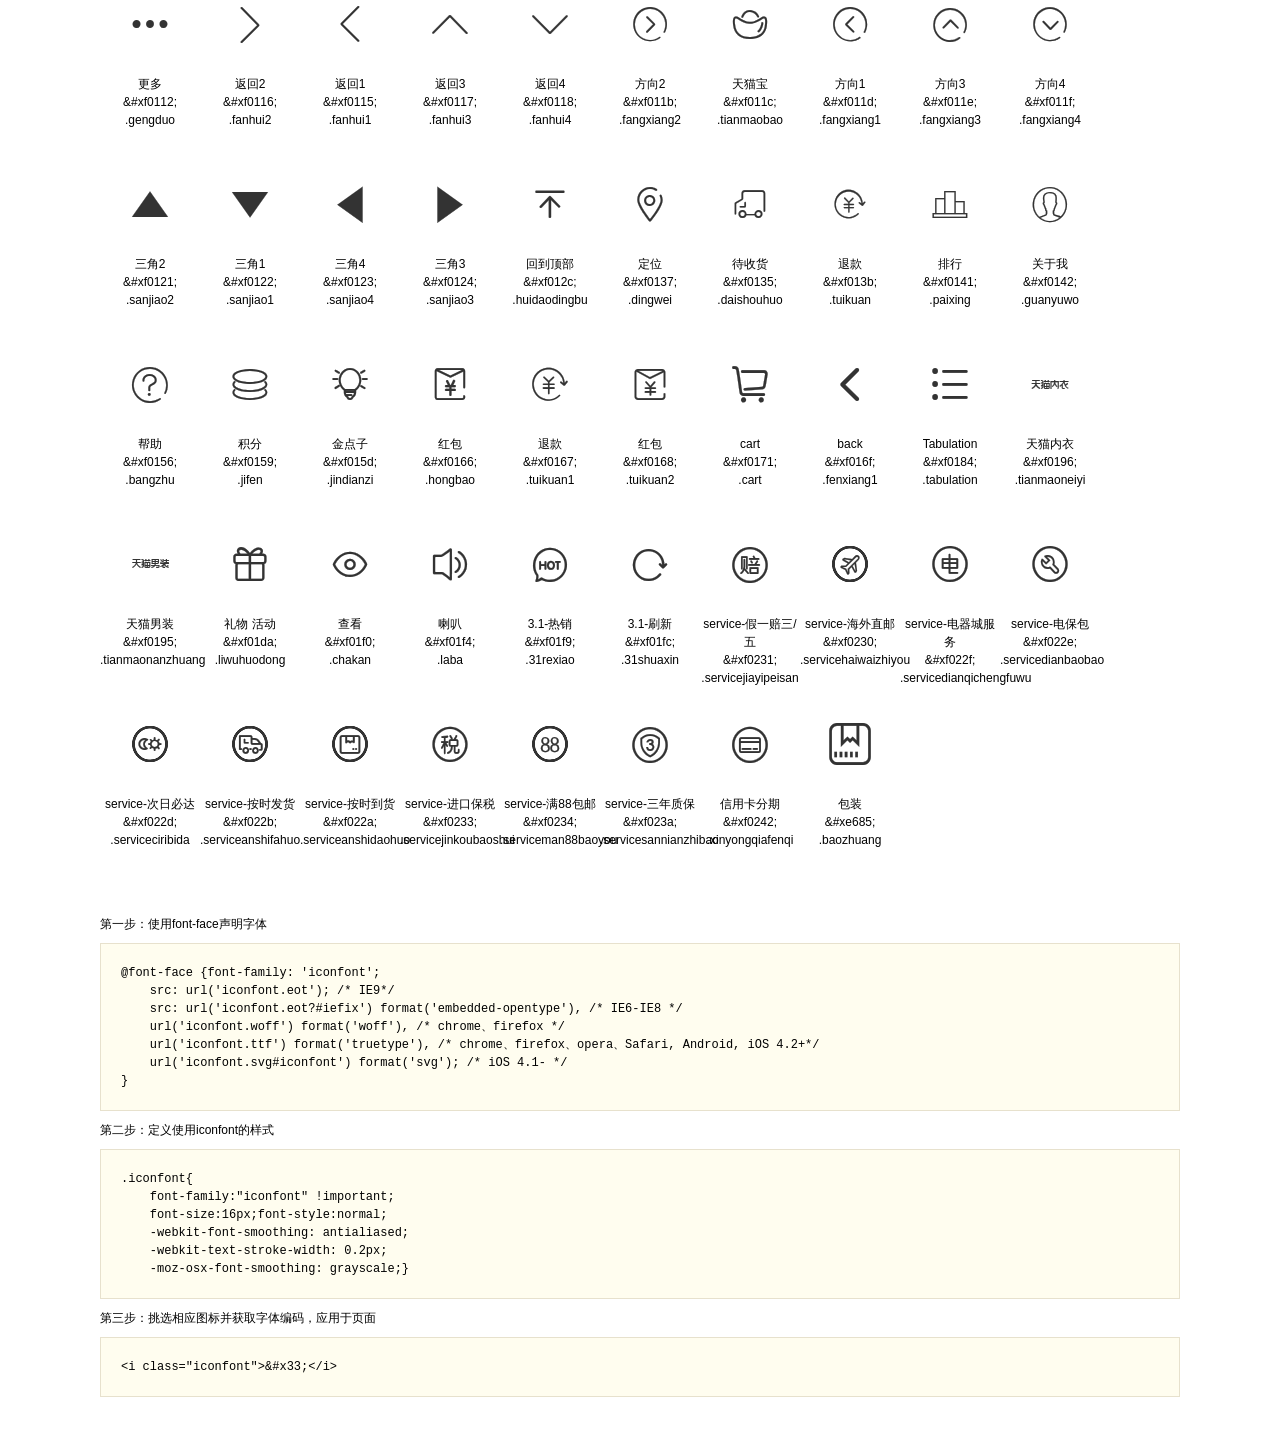
<file: css/demo.html>
<!DOCTYPE html>
<html>
<head>
    <meta charset="utf-8"/>
    <title>IconFont</title>
    <link rel="stylesheet" href="demo.css">
    <link rel="stylesheet" href="iconfont.css">
</head>
<body>
    <div class="main">
        <h1>IconFont 图标</h1>
        <ul class="icon_lists clear">
            
                <li>
                <i class="icon iconfont">&#x3432;</i>
                    <div class="name">退货保障</div>
                    <div class="code">&amp;#x3432;</div>
                    <div class="fontclass">.tuihuobaozhang</div>
                </li>
            
                <li>
                <i class="icon iconfont">&#x343a;</i>
                    <div class="name">列表</div>
                    <div class="code">&amp;#x343a;</div>
                    <div class="fontclass">.liebiao</div>
                </li>
            
                <li>
                <i class="icon iconfont">&#x343f;</i>
                    <div class="name">药品</div>
                    <div class="code">&amp;#x343f;</div>
                    <div class="fontclass">.yaopin</div>
                </li>
            
                <li>
                <i class="icon iconfont">&#x3441;</i>
                    <div class="name">口红</div>
                    <div class="code">&amp;#x3441;</div>
                    <div class="fontclass">.kouhong</div>
                </li>
            
                <li>
                <i class="icon iconfont">&#x3433;</i>
                    <div class="name">活动优先</div>
                    <div class="code">&amp;#x3433;</div>
                    <div class="fontclass">.huodongyouxian</div>
                </li>
            
                <li>
                <i class="icon iconfont">&#x3434;</i>
                    <div class="name">天猫派对</div>
                    <div class="code">&amp;#x3434;</div>
                    <div class="fontclass">.tianmaopaidui</div>
                </li>
            
                <li>
                <i class="icon iconfont">&#x3435;</i>
                    <div class="name">生日礼物</div>
                    <div class="code">&amp;#x3435;</div>
                    <div class="fontclass">.shengriliwu</div>
                </li>
            
                <li>
                <i class="icon iconfont">&#x3436;</i>
                    <div class="name">急速退款</div>
                    <div class="code">&amp;#x3436;</div>
                    <div class="fontclass">.jisutuikuan</div>
                </li>
            
                <li>
                <i class="icon iconfont">&#x3437;</i>
                    <div class="name">客服优先</div>
                    <div class="code">&amp;#x3437;</div>
                    <div class="fontclass">.kefuyouxian</div>
                </li>
            
                <li>
                <i class="icon iconfont">&#x3438;</i>
                    <div class="name">超值积分</div>
                    <div class="code">&amp;#x3438;</div>
                    <div class="fontclass">.chaozhijifen</div>
                </li>
            
                <li>
                <i class="icon iconfont">&#x3439;</i>
                    <div class="name">天猫好券</div>
                    <div class="code">&amp;#x3439;</div>
                    <div class="fontclass">.tianmaohaoquan</div>
                </li>
            
                <li>
                <i class="icon iconfont">&#x3443;</i>
                    <div class="name">T恤</div>
                    <div class="code">&amp;#x3443;</div>
                    <div class="fontclass">.Txu</div>
                </li>
            
                <li>
                <i class="icon iconfont">&#x3442;</i>
                    <div class="name">棒球</div>
                    <div class="code">&amp;#x3442;</div>
                    <div class="fontclass">.bangqiu</div>
                </li>
            
                <li>
                <i class="icon iconfont">&#x3440;</i>
                    <div class="name">汉堡</div>
                    <div class="code">&amp;#x3440;</div>
                    <div class="fontclass">.hanbao</div>
                </li>
            
                <li>
                <i class="icon iconfont">&#x343e;</i>
                    <div class="name">咖啡</div>
                    <div class="code">&amp;#x343e;</div>
                    <div class="fontclass">.kafei</div>
                </li>
            
                <li>
                <i class="icon iconfont">&#x343d;</i>
                    <div class="name">冰箱</div>
                    <div class="code">&amp;#x343d;</div>
                    <div class="fontclass">.bingxiang</div>
                </li>
            
                <li>
                <i class="icon iconfont">&#x343c;</i>
                    <div class="name">乐器</div>
                    <div class="code">&amp;#x343c;</div>
                    <div class="fontclass">.leqi</div>
                </li>
            
                <li>
                <i class="icon iconfont">&#x343b;</i>
                    <div class="name">充值</div>
                    <div class="code">&amp;#x343b;</div>
                    <div class="fontclass">.chongzhi</div>
                </li>
            
                <li>
                <i class="icon iconfont">&#x3444;</i>
                    <div class="name">女包</div>
                    <div class="code">&amp;#x3444;</div>
                    <div class="fontclass">.nvbao</div>
                </li>
            
                <li>
                <i class="icon iconfont">&#x3445;</i>
                    <div class="name">沙发</div>
                    <div class="code">&amp;#x3445;</div>
                    <div class="fontclass">.shafa</div>
                </li>
            
                <li>
                <i class="icon iconfont">&#x3446;</i>
                    <div class="name">奶瓶</div>
                    <div class="code">&amp;#x3446;</div>
                    <div class="fontclass">.naiping</div>
                </li>
            
                <li>
                <i class="icon iconfont">&#x3447;</i>
                    <div class="name">图书</div>
                    <div class="code">&amp;#x3447;</div>
                    <div class="fontclass">.tushu</div>
                </li>
            
                <li>
                <i class="icon iconfont">&#x3448;</i>
                    <div class="name">手机</div>
                    <div class="code">&amp;#x3448;</div>
                    <div class="fontclass">.shouji</div>
                </li>
            
                <li>
                <i class="icon iconfont">&#x344a;</i>
                    <div class="name">列表</div>
                    <div class="code">&amp;#x344a;</div>
                    <div class="fontclass">.liebiao1</div>
                </li>
            
                <li>
                <i class="icon iconfont">&#x344b;</i>
                    <div class="name">购物车满</div>
                    <div class="code">&amp;#x344b;</div>
                    <div class="fontclass">.gouwucheman</div>
                </li>
            
                <li>
                <i class="icon iconfont">&#x3449;</i>
                    <div class="name">喜爱</div>
                    <div class="code">&amp;#x3449;</div>
                    <div class="fontclass">.xiai</div>
                </li>
            
                <li>
                <i class="icon iconfont">&#x344c;</i>
                    <div class="name">皇冠</div>
                    <div class="code">&amp;#x344c;</div>
                    <div class="fontclass">.huangguan</div>
                </li>
            
                <li>
                <i class="icon iconfont">&#x344d;</i>
                    <div class="name">出租</div>
                    <div class="code">&amp;#x344d;</div>
                    <div class="fontclass">.chuzu</div>
                </li>
            
                <li>
                <i class="icon iconfont">&#x344e;</i>
                    <div class="name">钻石</div>
                    <div class="code">&amp;#x344e;</div>
                    <div class="fontclass">.zuanshi</div>
                </li>
            
                <li>
                <i class="icon iconfont">&#x344f;</i>
                    <div class="name">鞋\箱包</div>
                    <div class="code">&amp;#x344f;</div>
                    <div class="fontclass">.xiexiangbao</div>
                </li>
            
                <li>
                <i class="icon iconfont">&#x3451;</i>
                    <div class="name">精选市场</div>
                    <div class="code">&amp;#x3451;</div>
                    <div class="fontclass">.jingxuanshichang</div>
                </li>
            
                <li>
                <i class="icon iconfont">&#x3452;</i>
                    <div class="name">珠宝饰品</div>
                    <div class="code">&amp;#x3452;</div>
                    <div class="fontclass">.zhubaoshipin</div>
                </li>
            
                <li>
                <i class="icon iconfont">&#x3453;</i>
                    <div class="name">家具建材</div>
                    <div class="code">&amp;#x3453;</div>
                    <div class="fontclass">.jiajujiancai</div>
                </li>
            
                <li>
                <i class="icon iconfont">&#x3454;</i>
                    <div class="name">家用电器</div>
                    <div class="code">&amp;#x3454;</div>
                    <div class="fontclass">.jiayongdianqi</div>
                </li>
            
                <li>
                <i class="icon iconfont">&#x3455;</i>
                    <div class="name">食品</div>
                    <div class="code">&amp;#x3455;</div>
                    <div class="fontclass">.shipin</div>
                </li>
            
                <li>
                <i class="icon iconfont">&#x3456;</i>
                    <div class="name">母婴玩具</div>
                    <div class="code">&amp;#x3456;</div>
                    <div class="fontclass">.muyingwanju</div>
                </li>
            
                <li>
                <i class="icon iconfont">&#x3457;</i>
                    <div class="name">数码手机</div>
                    <div class="code">&amp;#x3457;</div>
                    <div class="fontclass">.shumashouji</div>
                </li>
            
                <li>
                <i class="icon iconfont">&#x3458;</i>
                    <div class="name">鞋/包</div>
                    <div class="code">&amp;#x3458;</div>
                    <div class="fontclass">.xiebao</div>
                </li>
            
                <li>
                <i class="icon iconfont">&#x3459;</i>
                    <div class="name">女装内衣</div>
                    <div class="code">&amp;#x3459;</div>
                    <div class="fontclass">.nvzhuangneiyi</div>
                </li>
            
                <li>
                <i class="icon iconfont">&#x345a;</i>
                    <div class="name">户外运动</div>
                    <div class="code">&amp;#x345a;</div>
                    <div class="fontclass">.huwaiyundong</div>
                </li>
            
                <li>
                <i class="icon iconfont">&#x345c;</i>
                    <div class="name">化妆品</div>
                    <div class="code">&amp;#x345c;</div>
                    <div class="fontclass">.huazhuangpin</div>
                </li>
            
                <li>
                <i class="icon iconfont">&#x345d;</i>
                    <div class="name">汽车配件</div>
                    <div class="code">&amp;#x345d;</div>
                    <div class="fontclass">.qichepeijian</div>
                </li>
            
                <li>
                <i class="icon iconfont">&#x345e;</i>
                    <div class="name">家纺家饰</div>
                    <div class="code">&amp;#x345e;</div>
                    <div class="fontclass">.jiafangjiashi</div>
                </li>
            
                <li>
                <i class="icon iconfont">&#x345f;</i>
                    <div class="name">居家</div>
                    <div class="code">&amp;#x345f;</div>
                    <div class="fontclass">.jujia</div>
                </li>
            
                <li>
                <i class="icon iconfont">&#x3460;</i>
                    <div class="name">医药保健</div>
                    <div class="code">&amp;#x3460;</div>
                    <div class="fontclass">.yiyaobaojian</div>
                </li>
            
                <li>
                <i class="icon iconfont">&#x3461;</i>
                    <div class="name">图书音像</div>
                    <div class="code">&amp;#x3461;</div>
                    <div class="fontclass">.tushuyinxiang</div>
                </li>
            
                <li>
                <i class="icon iconfont">&#x3464;</i>
                    <div class="name">切换器右</div>
                    <div class="code">&amp;#x3464;</div>
                    <div class="fontclass">.qiehuanqiyou</div>
                </li>
            
                <li>
                <i class="icon iconfont">&#x3465;</i>
                    <div class="name">切换器左</div>
                    <div class="code">&amp;#x3465;</div>
                    <div class="fontclass">.qiehuanqizuo</div>
                </li>
            
                <li>
                <i class="icon iconfont">&#x3466;</i>
                    <div class="name">特色服务</div>
                    <div class="code">&amp;#x3466;</div>
                    <div class="fontclass">.tesefuwu</div>
                </li>
            
                <li>
                <i class="icon iconfont">&#x3467;</i>
                    <div class="name">七天无理由退换货</div>
                    <div class="code">&amp;#x3467;</div>
                    <div class="fontclass">.qitianwuliyoutuihuanhuo</div>
                </li>
            
                <li>
                <i class="icon iconfont">&#x3468;</i>
                    <div class="name">正品保障</div>
                    <div class="code">&amp;#x3468;</div>
                    <div class="fontclass">.zhengpinbaozhang</div>
                </li>
            
                <li>
                <i class="icon iconfont">&#x3469;</i>
                    <div class="name">帮助中心</div>
                    <div class="code">&amp;#x3469;</div>
                    <div class="fontclass">.bangzhuzhongxin</div>
                </li>
            
                <li>
                <i class="icon iconfont">&#x346a;</i>
                    <div class="name">输入</div>
                    <div class="code">&amp;#x346a;</div>
                    <div class="fontclass">.shuru</div>
                </li>
            
                <li>
                <i class="icon iconfont">&#x346b;</i>
                    <div class="name">切换器（上）</div>
                    <div class="code">&amp;#x346b;</div>
                    <div class="fontclass">.qiehuanqishang</div>
                </li>
            
                <li>
                <i class="icon iconfont">&#x346c;</i>
                    <div class="name">男装</div>
                    <div class="code">&amp;#x346c;</div>
                    <div class="fontclass">.nanzhuang</div>
                </li>
            
                <li>
                <i class="icon iconfont">&#x346d;</i>
                    <div class="name">鞋</div>
                    <div class="code">&amp;#x346d;</div>
                    <div class="fontclass">.xie</div>
                </li>
            
                <li>
                <i class="icon iconfont">&#x346e;</i>
                    <div class="name">家纺</div>
                    <div class="code">&amp;#x346e;</div>
                    <div class="fontclass">.jiafang</div>
                </li>
            
                <li>
                <i class="icon iconfont">&#x3470;</i>
                    <div class="name">地区浮层进入梁饭团按钮</div>
                    <div class="code">&amp;#x3470;</div>
                    <div class="fontclass">.diqufucengjinruliangfantuananniu</div>
                </li>
            
                <li>
                <i class="icon iconfont">&#x3471;</i>
                    <div class="name">地区下拉箭头</div>
                    <div class="code">&amp;#x3471;</div>
                    <div class="fontclass">.diquxialajiantou</div>
                </li>
            
                <li>
                <i class="icon iconfont">&#x3472;</i>
                    <div class="name">电梯返回顶部</div>
                    <div class="code">&amp;#x3472;</div>
                    <div class="fontclass">.diantifanhuidingbu</div>
                </li>
            
                <li>
                <i class="icon iconfont">&#x3473;</i>
                    <div class="name">电梯类目</div>
                    <div class="code">&amp;#x3473;</div>
                    <div class="fontclass">.diantileimu</div>
                </li>
            
                <li>
                <i class="icon iconfont">&#x3474;</i>
                    <div class="name">电梯联系客服向右</div>
                    <div class="code">&amp;#x3474;</div>
                    <div class="fontclass">.diantilianxikefuxiangyou</div>
                </li>
            
                <li>
                <i class="icon iconfont">&#x346f;</i>
                    <div class="name">地区浮层弹出警告</div>
                    <div class="code">&amp;#x346f;</div>
                    <div class="fontclass">.diqufucengdanchujinggao</div>
                </li>
            
                <li>
                <i class="icon iconfont">&#x3475;</i>
                    <div class="name">购物车</div>
                    <div class="code">&amp;#x3475;</div>
                    <div class="fontclass">.gouwuche</div>
                </li>
            
                <li>
                <i class="icon iconfont">&#x3476;</i>
                    <div class="name">回流区价格</div>
                    <div class="code">&amp;#x3476;</div>
                    <div class="fontclass">.huiliuqujiage</div>
                </li>
            
                <li>
                <i class="icon iconfont">&#x3477;</i>
                    <div class="name">回流区活动</div>
                    <div class="code">&amp;#x3477;</div>
                    <div class="fontclass">.huiliuquhuodong</div>
                </li>
            
                <li>
                <i class="icon iconfont">&#x3478;</i>
                    <div class="name">回流区日用百货</div>
                    <div class="code">&amp;#x3478;</div>
                    <div class="fontclass">.huiliuquriyongbaihuo</div>
                </li>
            
                <li>
                <i class="icon iconfont">&#x3479;</i>
                    <div class="name">回流区进口食品</div>
                    <div class="code">&amp;#x3479;</div>
                    <div class="fontclass">.huiliuqujinkoushipin</div>
                </li>
            
                <li>
                <i class="icon iconfont">&#x347b;</i>
                    <div class="name">箭头粗</div>
                    <div class="code">&amp;#x347b;</div>
                    <div class="fontclass">.jiantoucu</div>
                </li>
            
                <li>
                <i class="icon iconfont">&#x347c;</i>
                    <div class="name">箭头细</div>
                    <div class="code">&amp;#x347c;</div>
                    <div class="fontclass">.jiantouxi</div>
                </li>
            
                <li>
                <i class="icon iconfont">&#x347d;</i>
                    <div class="name">1站式购物</div>
                    <div class="code">&amp;#x347d;</div>
                    <div class="fontclass">.1zhanshigouwu</div>
                </li>
            
                <li>
                <i class="icon iconfont">&#x347a;</i>
                    <div class="name">回流区食品</div>
                    <div class="code">&amp;#x347a;</div>
                    <div class="fontclass">.huiliuqushipin</div>
                </li>
            
                <li>
                <i class="icon iconfont">&#x347e;</i>
                    <div class="name">充水电</div>
                    <div class="code">&amp;#x347e;</div>
                    <div class="fontclass">.chongshuidian</div>
                </li>
            
                <li>
                <i class="icon iconfont">&#x347f;</i>
                    <div class="name">家居用品</div>
                    <div class="code">&amp;#x347f;</div>
                    <div class="fontclass">.jiajuyongpin</div>
                </li>
            
                <li>
                <i class="icon iconfont">&#x3480;</i>
                    <div class="name">家庭清洁</div>
                    <div class="code">&amp;#x3480;</div>
                    <div class="fontclass">.jiatingqingji</div>
                </li>
            
                <li>
                <i class="icon iconfont">&#x3481;</i>
                    <div class="name">进口商品</div>
                    <div class="code">&amp;#x3481;</div>
                    <div class="fontclass">.jinkoushangpin</div>
                </li>
            
                <li>
                <i class="icon iconfont">&#x3482;</i>
                    <div class="name">粮油副食</div>
                    <div class="code">&amp;#x3482;</div>
                    <div class="fontclass">.liangyoufushi</div>
                </li>
            
                <li>
                <i class="icon iconfont">&#x3483;</i>
                    <div class="name">美容洗护</div>
                    <div class="code">&amp;#x3483;</div>
                    <div class="fontclass">.meirongxihu</div>
                </li>
            
                <li>
                <i class="icon iconfont">&#x3484;</i>
                    <div class="name">母婴产品</div>
                    <div class="code">&amp;#x3484;</div>
                    <div class="fontclass">.muyingchanpin</div>
                </li>
            
                <li>
                <i class="icon iconfont">&#x3485;</i>
                    <div class="name">生鲜水果</div>
                    <div class="code">&amp;#x3485;</div>
                    <div class="fontclass">.shengxianshuiguo</div>
                </li>
            
                <li>
                <i class="icon iconfont">&#x3486;</i>
                    <div class="name">食品饮料</div>
                    <div class="code">&amp;#x3486;</div>
                    <div class="fontclass">.shipinyinliao</div>
                </li>
            
                <li>
                <i class="icon iconfont">&#x3487;</i>
                    <div class="name">满88元包邮</div>
                    <div class="code">&amp;#x3487;</div>
                    <div class="fontclass">.man88yuanbaoyou</div>
                </li>
            
                <li>
                <i class="icon iconfont">&#xf0001;</i>
                    <div class="name">我的资产</div>
                    <div class="code">&amp;#xf0001;</div>
                    <div class="fontclass">.wodezichan</div>
                </li>
            
                <li>
                <i class="icon iconfont">&#xf0002;</i>
                    <div class="name">看过</div>
                    <div class="code">&amp;#xf0002;</div>
                    <div class="fontclass">.kanguo</div>
                </li>
            
                <li>
                <i class="icon iconfont">&#xf0003;</i>
                    <div class="name">购物日历</div>
                    <div class="code">&amp;#xf0003;</div>
                    <div class="fontclass">.gouwurili</div>
                </li>
            
                <li>
                <i class="icon iconfont">&#xf0004;</i>
                    <div class="name">我关注的品牌</div>
                    <div class="code">&amp;#xf0004;</div>
                    <div class="fontclass">.woguanzhudepinpai</div>
                </li>
            
                <li>
                <i class="icon iconfont">&#xf0006;</i>
                    <div class="name">我</div>
                    <div class="code">&amp;#xf0006;</div>
                    <div class="fontclass">.wo</div>
                </li>
            
                <li>
                <i class="icon iconfont">&#xf0007;</i>
                    <div class="name">直播间</div>
                    <div class="code">&amp;#xf0007;</div>
                    <div class="fontclass">.zhibojian</div>
                </li>
            
                <li>
                <i class="icon iconfont">&#xf000f;</i>
                    <div class="name">衣</div>
                    <div class="code">&amp;#xf000f;</div>
                    <div class="fontclass">.yi</div>
                </li>
            
                <li>
                <i class="icon iconfont">&#xf003e;</i>
                    <div class="name">品牌</div>
                    <div class="code">&amp;#xf003e;</div>
                    <div class="fontclass">.pinpai</div>
                </li>
            
                <li>
                <i class="icon iconfont">&#xf003f;</i>
                    <div class="name">天猫超市-购物车</div>
                    <div class="code">&amp;#xf003f;</div>
                    <div class="fontclass">.tianmaochaoshigouwuche</div>
                </li>
            
                <li>
                <i class="icon iconfont">&#xf0040;</i>
                    <div class="name">天猫超市-零食</div>
                    <div class="code">&amp;#xf0040;</div>
                    <div class="fontclass">.tianmaochaoshilingshi</div>
                </li>
            
                <li>
                <i class="icon iconfont">&#xf0043;</i>
                    <div class="name">女鞋</div>
                    <div class="code">&amp;#xf0043;</div>
                    <div class="fontclass">.nvxie</div>
                </li>
            
                <li>
                <i class="icon iconfont">&#xf0042;</i>
                    <div class="name">内衣（男装）</div>
                    <div class="code">&amp;#xf0042;</div>
                    <div class="fontclass">.neiyinanzhuang</div>
                </li>
            
                <li>
                <i class="icon iconfont">&#xf0047;</i>
                    <div class="name">运动</div>
                    <div class="code">&amp;#xf0047;</div>
                    <div class="fontclass">.yundong</div>
                </li>
            
                <li>
                <i class="icon iconfont">&#xf0048;</i>
                    <div class="name">内衣</div>
                    <div class="code">&amp;#xf0048;</div>
                    <div class="fontclass">.neiyi</div>
                </li>
            
                <li>
                <i class="icon iconfont">&#xf0049;</i>
                    <div class="name">超市</div>
                    <div class="code">&amp;#xf0049;</div>
                    <div class="fontclass">.chaoshi</div>
                </li>
            
                <li>
                <i class="icon iconfont">&#xf004a;</i>
                    <div class="name">户外</div>
                    <div class="code">&amp;#xf004a;</div>
                    <div class="fontclass">.huwai</div>
                </li>
            
                <li>
                <i class="icon iconfont">&#xf004c;</i>
                    <div class="name">换一批</div>
                    <div class="code">&amp;#xf004c;</div>
                    <div class="fontclass">.huanyipi</div>
                </li>
            
                <li>
                <i class="icon iconfont">&#xf004d;</i>
                    <div class="name">小箭头</div>
                    <div class="code">&amp;#xf004d;</div>
                    <div class="fontclass">.xiaojiantou</div>
                </li>
            
                <li>
                <i class="icon iconfont">&#xf0050;</i>
                    <div class="name">加</div>
                    <div class="code">&amp;#xf0050;</div>
                    <div class="fontclass">.jia</div>
                </li>
            
                <li>
                <i class="icon iconfont">&#xf0052;</i>
                    <div class="name">已关注</div>
                    <div class="code">&amp;#xf0052;</div>
                    <div class="fontclass">.yiguanzhu</div>
                </li>
            
                <li>
                <i class="icon iconfont">&#xf0054;</i>
                    <div class="name">未关注</div>
                    <div class="code">&amp;#xf0054;</div>
                    <div class="fontclass">.weiguanzhu</div>
                </li>
            
                <li>
                <i class="icon iconfont">&#xf005a;</i>
                    <div class="name">喵鲜生</div>
                    <div class="code">&amp;#xf005a;</div>
                    <div class="fontclass">.miaoxiansheng</div>
                </li>
            
                <li>
                <i class="icon iconfont">&#xf005b;</i>
                    <div class="name">吃乐会</div>
                    <div class="code">&amp;#xf005b;</div>
                    <div class="fontclass">.chilehui</div>
                </li>
            
                <li>
                <i class="icon iconfont">&#xf005d;</i>
                    <div class="name">先试后买</div>
                    <div class="code">&amp;#xf005d;</div>
                    <div class="fontclass">.xianshihoumai</div>
                </li>
            
                <li>
                <i class="icon iconfont">&#xf0068;</i>
                    <div class="name">天猫提示-公告</div>
                    <div class="code">&amp;#xf0068;</div>
                    <div class="fontclass">.gonggao</div>
                </li>
            
                <li>
                <i class="icon iconfont">&#xf0069;</i>
                    <div class="name">天猫提示-提示</div>
                    <div class="code">&amp;#xf0069;</div>
                    <div class="fontclass">.tishi</div>
                </li>
            
                <li>
                <i class="icon iconfont">&#xf006a;</i>
                    <div class="name">天猫提示-提醒</div>
                    <div class="code">&amp;#xf006a;</div>
                    <div class="fontclass">.tixing</div>
                </li>
            
                <li>
                <i class="icon iconfont">&#xf006d;</i>
                    <div class="name">天猫提示-疑问</div>
                    <div class="code">&amp;#xf006d;</div>
                    <div class="fontclass">.yiwen</div>
                </li>
            
                <li>
                <i class="icon iconfont">&#xf006f;</i>
                    <div class="name">天猫提示-出错</div>
                    <div class="code">&amp;#xf006f;</div>
                    <div class="fontclass">.chucuo</div>
                </li>
            
                <li>
                <i class="icon iconfont">&#xf0070;</i>
                    <div class="name">天猫提示-警示</div>
                    <div class="code">&amp;#xf0070;</div>
                    <div class="fontclass">.jingshi</div>
                </li>
            
                <li>
                <i class="icon iconfont">&#xf0074;</i>
                    <div class="name">分期购</div>
                    <div class="code">&amp;#xf0074;</div>
                    <div class="fontclass">.fenqigou</div>
                </li>
            
                <li>
                <i class="icon iconfont">&#xf0075;</i>
                    <div class="name">天猫购物车 </div>
                    <div class="code">&amp;#xf0075;</div>
                    <div class="fontclass">.gouwuche2</div>
                </li>
            
                <li>
                <i class="icon iconfont">&#xf0072;</i>
                    <div class="name">品牌专享</div>
                    <div class="code">&amp;#xf0072;</div>
                    <div class="fontclass">.pinpaizhuanxiang</div>
                </li>
            
                <li>
                <i class="icon iconfont">&#xf0077;</i>
                    <div class="name">天猫-极速退款</div>
                    <div class="code">&amp;#xf0077;</div>
                    <div class="fontclass">.tianmaojisutuikuan</div>
                </li>
            
                <li>
                <i class="icon iconfont">&#xf0078;</i>
                    <div class="name">天猫-配送安装</div>
                    <div class="code">&amp;#xf0078;</div>
                    <div class="fontclass">.tianmaopeisonganzhuang</div>
                </li>
            
                <li>
                <i class="icon iconfont">&#xf0079;</i>
                    <div class="name">天猫-七天退货</div>
                    <div class="code">&amp;#xf0079;</div>
                    <div class="fontclass">.tianmaoqitiantuihuo</div>
                </li>
            
                <li>
                <i class="icon iconfont">&#xf007a;</i>
                    <div class="name">天猫-全国联保</div>
                    <div class="code">&amp;#xf007a;</div>
                    <div class="fontclass">.tianmaoquanguolianbao</div>
                </li>
            
                <li>
                <i class="icon iconfont">&#xf007b;</i>
                    <div class="name">天猫-上门退货</div>
                    <div class="code">&amp;#xf007b;</div>
                    <div class="fontclass">.tianmaoshangmentuihuo</div>
                </li>
            
                <li>
                <i class="icon iconfont">&#xf007c;</i>
                    <div class="name">天猫-提供发票</div>
                    <div class="code">&amp;#xf007c;</div>
                    <div class="fontclass">.tianmaotigongfapiao</div>
                </li>
            
                <li>
                <i class="icon iconfont">&#xf007e;</i>
                    <div class="name">天猫-赠运费险</div>
                    <div class="code">&amp;#xf007e;</div>
                    <div class="fontclass">.tianmaozengyunfeixian</div>
                </li>
            
                <li>
                <i class="icon iconfont">&#xf007f;</i>
                    <div class="name">天猫-正品保障</div>
                    <div class="code">&amp;#xf007f;</div>
                    <div class="fontclass">.tianmaozhengpinbaozhang</div>
                </li>
            
                <li>
                <i class="icon iconfont">&#xf0080;</i>
                    <div class="name">天猫-电保包</div>
                    <div class="code">&amp;#xf0080;</div>
                    <div class="fontclass">.tianmaodianbaobao</div>
                </li>
            
                <li>
                <i class="icon iconfont">&#xf0081;</i>
                    <div class="name">天猫-顺丰包邮</div>
                    <div class="code">&amp;#xf0081;</div>
                    <div class="fontclass">.tianmaoshunfengbaoyou</div>
                </li>
            
                <li>
                <i class="icon iconfont">&#xf0082;</i>
                    <div class="name">天猫-无忧退换货</div>
                    <div class="code">&amp;#xf0082;</div>
                    <div class="fontclass">.tianmaowuyoutuihuanhuo</div>
                </li>
            
                <li>
                <i class="icon iconfont">&#xf0084;</i>
                    <div class="name">天猫-延长保修</div>
                    <div class="code">&amp;#xf0084;</div>
                    <div class="fontclass">.tianmaoyanchangbaoxiu</div>
                </li>
            
                <li>
                <i class="icon iconfont">&#xf0085;</i>
                    <div class="name">天猫-有机认证</div>
                    <div class="code">&amp;#xf0085;</div>
                    <div class="fontclass">.tianmaoyoujirenzheng</div>
                </li>
            
                <li>
                <i class="icon iconfont">&#xf0086;</i>
                    <div class="name">天猫-远程服务</div>
                    <div class="code">&amp;#xf0086;</div>
                    <div class="fontclass">.tianmaoyuanchengfuwu</div>
                </li>
            
                <li>
                <i class="icon iconfont">&#xf0087;</i>
                    <div class="name">天猫-送货上门</div>
                    <div class="code">&amp;#xf0087;</div>
                    <div class="fontclass">.tianmaosonghuoshangmen</div>
                </li>
            
                <li>
                <i class="icon iconfont">&#xf008a;</i>
                    <div class="name">天猫-包邮卡</div>
                    <div class="code">&amp;#xf008a;</div>
                    <div class="fontclass">.tianmaobaoyouqia</div>
                </li>
            
                <li>
                <i class="icon iconfont">&#xf0089;</i>
                    <div class="name">天猫-123时效</div>
                    <div class="code">&amp;#xf0089;</div>
                    <div class="fontclass">.tianmao123shixiao</div>
                </li>
            
                <li>
                <i class="icon iconfont">&#xf0088;</i>
                    <div class="name">天猫-按时发货</div>
                    <div class="code">&amp;#xf0088;</div>
                    <div class="fontclass">.tianmaoanshifahuo</div>
                </li>
            
                <li>
                <i class="icon iconfont">&#xf008b;</i>
                    <div class="name">天猫-次日必达</div>
                    <div class="code">&amp;#xf008b;</div>
                    <div class="fontclass">.tianmaociribida</div>
                </li>
            
                <li>
                <i class="icon iconfont">&#xf008c;</i>
                    <div class="name">天猫-货到付款</div>
                    <div class="code">&amp;#xf008c;</div>
                    <div class="fontclass">.tianmaohuodaofukuan</div>
                </li>
            
                <li>
                <i class="icon iconfont">&#xf008d;</i>
                    <div class="name">天猫-货票同行</div>
                    <div class="code">&amp;#xf008d;</div>
                    <div class="fontclass">.tianmaohuopiaotongxing</div>
                </li>
            
                <li>
                <i class="icon iconfont">&#xf008e;</i>
                    <div class="name">天猫-即时确认</div>
                    <div class="code">&amp;#xf008e;</div>
                    <div class="fontclass">.tianmaojishiqueren</div>
                </li>
            
                <li>
                <i class="icon iconfont">&#xf008f;</i>
                    <div class="name">天猫-试用服务</div>
                    <div class="code">&amp;#xf008f;</div>
                    <div class="fontclass">.tianmaoshiyongfuwu</div>
                </li>
            
                <li>
                <i class="icon iconfont">&#xf0090;</i>
                    <div class="name">天猫-门店自提</div>
                    <div class="code">&amp;#xf0090;</div>
                    <div class="fontclass">.tianmaomendianziti</div>
                </li>
            
                <li>
                <i class="icon iconfont">&#xf0091;</i>
                    <div class="name">天猫-按时到货</div>
                    <div class="code">&amp;#xf0091;</div>
                    <div class="fontclass">.tianmaoanshidaohuo</div>
                </li>
            
                <li>
                <i class="icon iconfont">&#xf009f;</i>
                    <div class="name">购物车，猫客</div>
                    <div class="code">&amp;#xf009f;</div>
                    <div class="fontclass">.gouwuche1</div>
                </li>
            
                <li>
                <i class="icon iconfont">&#xf00a0;</i>
                    <div class="name">首页，猫客</div>
                    <div class="code">&amp;#xf00a0;</div>
                    <div class="fontclass">.shouye</div>
                </li>
            
                <li>
                <i class="icon iconfont">&#xf00a2;</i>
                    <div class="name">我，猫客</div>
                    <div class="code">&amp;#xf00a2;</div>
                    <div class="fontclass">.wo1</div>
                </li>
            
                <li>
                <i class="icon iconfont">&#xf00a3;</i>
                    <div class="name">范儿，猫客</div>
                    <div class="code">&amp;#xf00a3;</div>
                    <div class="fontclass">.faner</div>
                </li>
            
                <li>
                <i class="icon iconfont">&#xf00a4;</i>
                    <div class="name">关注，猫客</div>
                    <div class="code">&amp;#xf00a4;</div>
                    <div class="fontclass">.guanzhu</div>
                </li>
            
                <li>
                <i class="icon iconfont">&#xf00a7;</i>
                    <div class="name">扫一扫，猫客</div>
                    <div class="code">&amp;#xf00a7;</div>
                    <div class="fontclass">.saoyisao</div>
                </li>
            
                <li>
                <i class="icon iconfont">&#xf00a8;</i>
                    <div class="name">搜索，猫客</div>
                    <div class="code">&amp;#xf00a8;</div>
                    <div class="fontclass">.sousuo</div>
                </li>
            
                <li>
                <i class="icon iconfont">&#xf00ac;</i>
                    <div class="name">分享</div>
                    <div class="code">&amp;#xf00ac;</div>
                    <div class="fontclass">.fenxiang</div>
                </li>
            
                <li>
                <i class="icon iconfont">&#xf00ae;</i>
                    <div class="name">购买</div>
                    <div class="code">&amp;#xf00ae;</div>
                    <div class="fontclass">.goumai</div>
                </li>
            
                <li>
                <i class="icon iconfont">&#xf00af;</i>
                    <div class="name">收藏</div>
                    <div class="code">&amp;#xf00af;</div>
                    <div class="fontclass">.shoucang</div>
                </li>
            
                <li>
                <i class="icon iconfont">&#xf00b1;</i>
                    <div class="name">累计评价</div>
                    <div class="code">&amp;#xf00b1;</div>
                    <div class="fontclass">.leijipingjia</div>
                </li>
            
                <li>
                <i class="icon iconfont">&#xf00b3;</i>
                    <div class="name">店铺首页</div>
                    <div class="code">&amp;#xf00b3;</div>
                    <div class="fontclass">.dianpushouye</div>
                </li>
            
                <li>
                <i class="icon iconfont">&#xf00b7;</i>
                    <div class="name">已关注</div>
                    <div class="code">&amp;#xf00b7;</div>
                    <div class="fontclass">.yiguanzhu1</div>
                </li>
            
                <li>
                <i class="icon iconfont">&#xf00b9;</i>
                    <div class="name">收藏商品</div>
                    <div class="code">&amp;#xf00b9;</div>
                    <div class="fontclass">.shoucangshangpin</div>
                </li>
            
                <li>
                <i class="icon iconfont">&#xf00c1;</i>
                    <div class="name">关注-更多操作</div>
                    <div class="code">&amp;#xf00c1;</div>
                    <div class="fontclass">.guanzhugengduocaozuo</div>
                </li>
            
                <li>
                <i class="icon iconfont">&#xf00c2;</i>
                    <div class="name">天猫会员</div>
                    <div class="code">&amp;#xf00c2;</div>
                    <div class="fontclass">.tianmaohuiyuan</div>
                </li>
            
                <li>
                <i class="icon iconfont">&#xf00e0;</i>
                    <div class="name">全部商品</div>
                    <div class="code">&amp;#xf00e0;</div>
                    <div class="fontclass">.quanbushangpin</div>
                </li>
            
                <li>
                <i class="icon iconfont">&#xf00e3;</i>
                    <div class="name">转发</div>
                    <div class="code">&amp;#xf00e3;</div>
                    <div class="fontclass">.zhuanfa</div>
                </li>
            
                <li>
                <i class="icon iconfont">&#xf00e6;</i>
                    <div class="name">购物车</div>
                    <div class="code">&amp;#xf00e6;</div>
                    <div class="fontclass">.gouwuche2</div>
                </li>
            
                <li>
                <i class="icon iconfont">&#xf00f0;</i>
                    <div class="name">首页-选中</div>
                    <div class="code">&amp;#xf00f0;</div>
                    <div class="fontclass">.shouyexuanzhong</div>
                </li>
            
                <li>
                <i class="icon iconfont">&#xf00f1;</i>
                    <div class="name">首页</div>
                    <div class="code">&amp;#xf00f1;</div>
                    <div class="fontclass">.shouye1</div>
                </li>
            
                <li>
                <i class="icon iconfont">&#xf00f7;</i>
                    <div class="name">换一批</div>
                    <div class="code">&amp;#xf00f7;</div>
                    <div class="fontclass">.huanyipi1</div>
                </li>
            
                <li>
                <i class="icon iconfont">&#xf00fd;</i>
                    <div class="name">赞</div>
                    <div class="code">&amp;#xf00fd;</div>
                    <div class="fontclass">.zan</div>
                </li>
            
                <li>
                <i class="icon iconfont">&#xf0101;</i>
                    <div class="name">进入店铺</div>
                    <div class="code">&amp;#xf0101;</div>
                    <div class="fontclass">.jinrudianpu</div>
                </li>
            
                <li>
                <i class="icon iconfont">&#xf010a;</i>
                    <div class="name">二维码</div>
                    <div class="code">&amp;#xf010a;</div>
                    <div class="fontclass">.erweima</div>
                </li>
            
                <li>
                <i class="icon iconfont">&#xf010d;</i>
                    <div class="name">点赞</div>
                    <div class="code">&amp;#xf010d;</div>
                    <div class="fontclass">.dianzan</div>
                </li>
            
                <li>
                <i class="icon iconfont">&#xf010e;</i>
                    <div class="name">返回8</div>
                    <div class="code">&amp;#xf010e;</div>
                    <div class="fontclass">.fanhui8</div>
                </li>
            
                <li>
                <i class="icon iconfont">&#xf010f;</i>
                    <div class="name">返回7</div>
                    <div class="code">&amp;#xf010f;</div>
                    <div class="fontclass">.fanhui7</div>
                </li>
            
                <li>
                <i class="icon iconfont">&#xf0110;</i>
                    <div class="name">返回6</div>
                    <div class="code">&amp;#xf0110;</div>
                    <div class="fontclass">.fanhui6</div>
                </li>
            
                <li>
                <i class="icon iconfont">&#xf0111;</i>
                    <div class="name">返回5</div>
                    <div class="code">&amp;#xf0111;</div>
                    <div class="fontclass">.fanhui5</div>
                </li>
            
                <li>
                <i class="icon iconfont">&#xf0112;</i>
                    <div class="name">更多</div>
                    <div class="code">&amp;#xf0112;</div>
                    <div class="fontclass">.gengduo</div>
                </li>
            
                <li>
                <i class="icon iconfont">&#xf0116;</i>
                    <div class="name">返回2</div>
                    <div class="code">&amp;#xf0116;</div>
                    <div class="fontclass">.fanhui2</div>
                </li>
            
                <li>
                <i class="icon iconfont">&#xf0115;</i>
                    <div class="name">返回1</div>
                    <div class="code">&amp;#xf0115;</div>
                    <div class="fontclass">.fanhui1</div>
                </li>
            
                <li>
                <i class="icon iconfont">&#xf0117;</i>
                    <div class="name">返回3</div>
                    <div class="code">&amp;#xf0117;</div>
                    <div class="fontclass">.fanhui3</div>
                </li>
            
                <li>
                <i class="icon iconfont">&#xf0118;</i>
                    <div class="name">返回4</div>
                    <div class="code">&amp;#xf0118;</div>
                    <div class="fontclass">.fanhui4</div>
                </li>
            
                <li>
                <i class="icon iconfont">&#xf011b;</i>
                    <div class="name">方向2</div>
                    <div class="code">&amp;#xf011b;</div>
                    <div class="fontclass">.fangxiang2</div>
                </li>
            
                <li>
                <i class="icon iconfont">&#xf011c;</i>
                    <div class="name">天猫宝</div>
                    <div class="code">&amp;#xf011c;</div>
                    <div class="fontclass">.tianmaobao</div>
                </li>
            
                <li>
                <i class="icon iconfont">&#xf011d;</i>
                    <div class="name">方向1</div>
                    <div class="code">&amp;#xf011d;</div>
                    <div class="fontclass">.fangxiang1</div>
                </li>
            
                <li>
                <i class="icon iconfont">&#xf011e;</i>
                    <div class="name">方向3</div>
                    <div class="code">&amp;#xf011e;</div>
                    <div class="fontclass">.fangxiang3</div>
                </li>
            
                <li>
                <i class="icon iconfont">&#xf011f;</i>
                    <div class="name">方向4</div>
                    <div class="code">&amp;#xf011f;</div>
                    <div class="fontclass">.fangxiang4</div>
                </li>
            
                <li>
                <i class="icon iconfont">&#xf0121;</i>
                    <div class="name">三角2</div>
                    <div class="code">&amp;#xf0121;</div>
                    <div class="fontclass">.sanjiao2</div>
                </li>
            
                <li>
                <i class="icon iconfont">&#xf0122;</i>
                    <div class="name">三角1</div>
                    <div class="code">&amp;#xf0122;</div>
                    <div class="fontclass">.sanjiao1</div>
                </li>
            
                <li>
                <i class="icon iconfont">&#xf0123;</i>
                    <div class="name">三角4</div>
                    <div class="code">&amp;#xf0123;</div>
                    <div class="fontclass">.sanjiao4</div>
                </li>
            
                <li>
                <i class="icon iconfont">&#xf0124;</i>
                    <div class="name">三角3</div>
                    <div class="code">&amp;#xf0124;</div>
                    <div class="fontclass">.sanjiao3</div>
                </li>
            
                <li>
                <i class="icon iconfont">&#xf012c;</i>
                    <div class="name">回到顶部</div>
                    <div class="code">&amp;#xf012c;</div>
                    <div class="fontclass">.huidaodingbu</div>
                </li>
            
                <li>
                <i class="icon iconfont">&#xf0137;</i>
                    <div class="name">定位</div>
                    <div class="code">&amp;#xf0137;</div>
                    <div class="fontclass">.dingwei</div>
                </li>
            
                <li>
                <i class="icon iconfont">&#xf0135;</i>
                    <div class="name">待收货</div>
                    <div class="code">&amp;#xf0135;</div>
                    <div class="fontclass">.daishouhuo</div>
                </li>
            
                <li>
                <i class="icon iconfont">&#xf013b;</i>
                    <div class="name">退款</div>
                    <div class="code">&amp;#xf013b;</div>
                    <div class="fontclass">.tuikuan</div>
                </li>
            
                <li>
                <i class="icon iconfont">&#xf0141;</i>
                    <div class="name">排行</div>
                    <div class="code">&amp;#xf0141;</div>
                    <div class="fontclass">.paixing</div>
                </li>
            
                <li>
                <i class="icon iconfont">&#xf0142;</i>
                    <div class="name">关于我</div>
                    <div class="code">&amp;#xf0142;</div>
                    <div class="fontclass">.guanyuwo</div>
                </li>
            
                <li>
                <i class="icon iconfont">&#xf0156;</i>
                    <div class="name">帮助</div>
                    <div class="code">&amp;#xf0156;</div>
                    <div class="fontclass">.bangzhu</div>
                </li>
            
                <li>
                <i class="icon iconfont">&#xf0159;</i>
                    <div class="name">积分</div>
                    <div class="code">&amp;#xf0159;</div>
                    <div class="fontclass">.jifen</div>
                </li>
            
                <li>
                <i class="icon iconfont">&#xf015d;</i>
                    <div class="name">金点子</div>
                    <div class="code">&amp;#xf015d;</div>
                    <div class="fontclass">.jindianzi</div>
                </li>
            
                <li>
                <i class="icon iconfont">&#xf0166;</i>
                    <div class="name">红包</div>
                    <div class="code">&amp;#xf0166;</div>
                    <div class="fontclass">.hongbao</div>
                </li>
            
                <li>
                <i class="icon iconfont">&#xf0167;</i>
                    <div class="name">退款</div>
                    <div class="code">&amp;#xf0167;</div>
                    <div class="fontclass">.tuikuan1</div>
                </li>
            
                <li>
                <i class="icon iconfont">&#xf0168;</i>
                    <div class="name">红包</div>
                    <div class="code">&amp;#xf0168;</div>
                    <div class="fontclass">.tuikuan2</div>
                </li>
            
                <li>
                <i class="icon iconfont">&#xf0171;</i>
                    <div class="name">cart</div>
                    <div class="code">&amp;#xf0171;</div>
                    <div class="fontclass">.cart</div>
                </li>
            
                <li>
                <i class="icon iconfont">&#xf016f;</i>
                    <div class="name">back</div>
                    <div class="code">&amp;#xf016f;</div>
                    <div class="fontclass">.fenxiang1</div>
                </li>
            
                <li>
                <i class="icon iconfont">&#xf0184;</i>
                    <div class="name">Tabulation</div>
                    <div class="code">&amp;#xf0184;</div>
                    <div class="fontclass">.tabulation</div>
                </li>
            
                <li>
                <i class="icon iconfont">&#xf0196;</i>
                    <div class="name">天猫内衣</div>
                    <div class="code">&amp;#xf0196;</div>
                    <div class="fontclass">.tianmaoneiyi</div>
                </li>
            
                <li>
                <i class="icon iconfont">&#xf0195;</i>
                    <div class="name">天猫男装</div>
                    <div class="code">&amp;#xf0195;</div>
                    <div class="fontclass">.tianmaonanzhuang</div>
                </li>
            
                <li>
                <i class="icon iconfont">&#xf01da;</i>
                    <div class="name">礼物 活动</div>
                    <div class="code">&amp;#xf01da;</div>
                    <div class="fontclass">.liwuhuodong</div>
                </li>
            
                <li>
                <i class="icon iconfont">&#xf01f0;</i>
                    <div class="name">查看</div>
                    <div class="code">&amp;#xf01f0;</div>
                    <div class="fontclass">.chakan</div>
                </li>
            
                <li>
                <i class="icon iconfont">&#xf01f4;</i>
                    <div class="name">喇叭</div>
                    <div class="code">&amp;#xf01f4;</div>
                    <div class="fontclass">.laba</div>
                </li>
            
                <li>
                <i class="icon iconfont">&#xf01f9;</i>
                    <div class="name">3.1-热销</div>
                    <div class="code">&amp;#xf01f9;</div>
                    <div class="fontclass">.31rexiao</div>
                </li>
            
                <li>
                <i class="icon iconfont">&#xf01fc;</i>
                    <div class="name">3.1-刷新</div>
                    <div class="code">&amp;#xf01fc;</div>
                    <div class="fontclass">.31shuaxin</div>
                </li>
            
                <li>
                <i class="icon iconfont">&#xf0231;</i>
                    <div class="name">service-假一赔三/五</div>
                    <div class="code">&amp;#xf0231;</div>
                    <div class="fontclass">.servicejiayipeisan</div>
                </li>
            
                <li>
                <i class="icon iconfont">&#xf0230;</i>
                    <div class="name">service-海外直邮</div>
                    <div class="code">&amp;#xf0230;</div>
                    <div class="fontclass">.servicehaiwaizhiyou</div>
                </li>
            
                <li>
                <i class="icon iconfont">&#xf022f;</i>
                    <div class="name">service-电器城服务</div>
                    <div class="code">&amp;#xf022f;</div>
                    <div class="fontclass">.servicedianqichengfuwu</div>
                </li>
            
                <li>
                <i class="icon iconfont">&#xf022e;</i>
                    <div class="name">service-电保包</div>
                    <div class="code">&amp;#xf022e;</div>
                    <div class="fontclass">.servicedianbaobao</div>
                </li>
            
                <li>
                <i class="icon iconfont">&#xf022d;</i>
                    <div class="name">service-次日必达</div>
                    <div class="code">&amp;#xf022d;</div>
                    <div class="fontclass">.serviceciribida</div>
                </li>
            
                <li>
                <i class="icon iconfont">&#xf022b;</i>
                    <div class="name">service-按时发货</div>
                    <div class="code">&amp;#xf022b;</div>
                    <div class="fontclass">.serviceanshifahuo</div>
                </li>
            
                <li>
                <i class="icon iconfont">&#xf022a;</i>
                    <div class="name">service-按时到货</div>
                    <div class="code">&amp;#xf022a;</div>
                    <div class="fontclass">.serviceanshidaohuo</div>
                </li>
            
                <li>
                <i class="icon iconfont">&#xf0233;</i>
                    <div class="name">service-进口保税</div>
                    <div class="code">&amp;#xf0233;</div>
                    <div class="fontclass">.servicejinkoubaoshui</div>
                </li>
            
                <li>
                <i class="icon iconfont">&#xf0234;</i>
                    <div class="name">service-满88包邮</div>
                    <div class="code">&amp;#xf0234;</div>
                    <div class="fontclass">.serviceman88baoyou</div>
                </li>
            
                <li>
                <i class="icon iconfont">&#xf023a;</i>
                    <div class="name">service-三年质保</div>
                    <div class="code">&amp;#xf023a;</div>
                    <div class="fontclass">.servicesannianzhibao</div>
                </li>
            
                <li>
                <i class="icon iconfont">&#xf0242;</i>
                    <div class="name">信用卡分期</div>
                    <div class="code">&amp;#xf0242;</div>
                    <div class="fontclass">.xinyongqiafenqi</div>
                </li>
            
                <li>
                <i class="icon iconfont">&#xe685;</i>
                    <div class="name">包装</div>
                    <div class="code">&amp;#xe685;</div>
                    <div class="fontclass">.baozhuang</div>
                </li>
            
        </ul>


        <div class="helps">
            第一步：使用font-face声明字体
            <pre>
@font-face {font-family: 'iconfont';
    src: url('iconfont.eot'); /* IE9*/
    src: url('iconfont.eot?#iefix') format('embedded-opentype'), /* IE6-IE8 */
    url('iconfont.woff') format('woff'), /* chrome、firefox */
    url('iconfont.ttf') format('truetype'), /* chrome、firefox、opera、Safari, Android, iOS 4.2+*/
    url('iconfont.svg#iconfont') format('svg'); /* iOS 4.1- */
}
</pre>
第二步：定义使用iconfont的样式
            <pre>
.iconfont{
    font-family:"iconfont" !important;
    font-size:16px;font-style:normal;
    -webkit-font-smoothing: antialiased;
    -webkit-text-stroke-width: 0.2px;
    -moz-osx-font-smoothing: grayscale;}
</pre>
第三步：挑选相应图标并获取字体编码，应用于页面
<pre>
&lt;i class="iconfont"&gt;&amp;#x33;&lt;/i&gt;
</pre>
        </div>

    </div>
</body>
</html>
</file>
<file: css/index.css>
body{
	margin:0;
	min-width: 1226px;
	font-weight: normal;
	font-family: 'Helvetica Neue', Helvetica,Arial, 'Microsoft Yahei', 'Hiragino Sans GB', 'Heiti SC', 'WenQuanYi Micro Hei', sans-serif;
}
h1,h2,h3,h4,h5,h6,ul,p{
	margin:0;
	padding:0;
	list-style: none;
}
@font-face {font-family: 'iconfont';
    src: url('iconfont.eot'); /* IE9*/
    src: url('iconfont.eot?#iefix') format('embedded-opentype'), /* IE6-IE8 */
    url('iconfont.woff') format('woff'), /* chrome、firefox */
    url('iconfont.ttf') format('truetype'), /* chrome、firefox、opera、Safari, Android, iOS 4.2+*/
    url('iconfont.svg#iconfont') format('svg'); /* iOS 4.1- */
}
.iconfont{
    font-family:"iconfont" !important;
    font-size:18px;
    font-style:normal;
    -webkit-font-smoothing: antialiased;
    -webkit-text-stroke-width: 0.2px;
    -moz-osx-font-smoothing: grayscale;
}
a{
	text-decoration: none;
	  color: #757575;
}
.clear{
	clear:both;
}
.container{
	width: 1226px;
	margin:0 auto;
	clear:both;
}
.top{
	height: 40px;
	line-height: 40px;
}
.header{
	height: 40px;
  font-size: 12px;
  color: #b0b0b0;
  background: #333;
}
.top-nav{
	  overflow: hidden;
	 float: left;
}
.spe{
     font-family: sans-serif;
	margin:0.5em;
color: #424242;
}
.top-r{
	height: 40px;
	float:right;
}
.shop{
	float:right;
}
.header-line{
	height: 100px;
}
.toolbar{
	height: 100px;
}
.logo{
	width: 62px;
	height: 55px;
	float: left;
	margin-top:22px;
}
.header-nav{
	width: 850px;
	height:100px ;
	float: left;
}
.nav-list{
	float: left;
	font-size:16px;
	font-weight: normal;
	width: 820px;
	height: 88px;
	padding-top:12px;
	padding-left:30px;
	clear:both;
}
.list-name{
	float: left;
	  padding: 26px 18px 38px;
}
.big{
	width: 138px;
	height: 88px;
	float: left;
}
.input{
	width: 297px;
	margin-top:25px;
	float: right;
}
.search{
	width: 223px;
	height: 48px;
	border:1px solid #e0e0e0;
	padding:0 10px;
	float: left;
}
.search-btn{
	width: 38px;
	height: 46px;
	border:1px solid #e0e0e0;
	padding:1px 6px;
	float:right;
}
.ser-hot{
	font-size: 12px;
	color:#7c8080;
    font-weight: normal;
	padding-top: 14px;
    right: 62px;
    float: right;
}
.sound{
	height: 18px;
	margin-left:4px;
	background-color: #eee;
}
.buide{
	height: 460px;
}
#jpg{
	width: 1226px;
	height: 460px;
	position: relative;
}
#jpg-list{
	width: 1226px;
}
.lunbo{
	position:absolute;
	top: 0;
	left:0;
	display:none;
}
.lunbo.show{
	display: block;
}
.jpg-zuo{
	width: 43px;
	height:60px;
	line-height:60px;
	text-align: center;
	color:#a3a3a3;
	font-size:28px;
	border-radius:10px;
	position: absolute;
	top:180px;
	left:240px;
	z-index: 50;
	cursor:pointer;
}
.jpg-zuo:hover{
	background-color:rgba(51,51,51,0.6);
}
.jpg-you{
	width: 43px;
	height:60px;
	line-height:60px;
	text-align: center;
	color:#a3a3a3;
	font-size:28px;
	border-radius:10px;
	position: absolute;
	top:180px;
	right:6px;
	z-index: 50;
	cursor:pointer;
}
.jpg-you:hover{
	background-color:rgba(51,51,51,0.6);
}
#jpg-dian{
	width: 100px;
	height:14px;
	position: absolute;
	bottom:20px;
	right:55px;
	z-index: 30;
}
.dianhua{
	width: 8px;
	height: 8px;
	float: left;
	background-color: #999999;
	border:2px solid #b9b9b9;
	border-radius: 50%;
	margin:auto 5px;
	cursor:pointer;
}
.dianhua.hov{
	background-color: white;
}
.dianhua:hover{
	background-color: white;
}
.jianhua{
	width: 70px;
	height: 25px;
	float: right;
	position:absolute;
	top:830px;
	right: 55px;
}
.jian-you{
	float: left;
	padding:3px;
	border:1px solid #e0e0e0;
}
.left-list{
	width: 234px;
	height: 420px;
	padding:20px 0;
	float: left;
	background-color:rgba(41,41,41,0.7);
	position: absolute;
	top: 0px;
	left: 0px;
	z-index: 30;
}
.account{
	width: 204px;
	height: 42px;
	line-height: 42px;
	font-size:14px;
	color:#eaeaea;
	padding-left:30px;
}
.account:hover{
	background-color:rgba(105,0,9,.7);
}
.iconfont-all{
	height: 420px;
	width: 26px;
	font-size:14px;
	color:#eaeaea;
	float: right;
	position: absolute;
	right:20px;
	top:5px;
}
.iconfont-all .iconfont{
	height: 16px;
	width: 16px;
	margin:26px auto;
}
.home-hero{
	width: 1226px;
	height: 170px;
	margin-top:14px;
	margin-bottom: 26px;
}
.list-left{
	width: 228px;
	height: 164px;
	padding:3px;
	float:left;
	background-color: #5f5750;
}
.home-listname{
	width: 70px;
	height: 82px;
	padding:0 2px;
	float: left;
	font-size:13px;
	color:#cdcab2;
}
.png{
	padding-top:18px;
	margin-bottom: 4px;
}
.map{
	margin-left:9px;
}
.gexian-h{
	width: 1px;
	border:1px solid #665e57;
	border-top: none;
	border-left:none;
	border-bottom: none;
	height: 70px;
	float: left;
	margin-top:7px;
}
.list-rit{
	width: 978px;
	height: 170px;
	float: right;
}
.home-promo{
	float: left;
}
.ma{
	margin-left:14px;
}
.dp-title{
/*	height: 340px;*/
	padding-bottom: 40px;
}
.dp-titles{
	height: 58px;
	margin: 0;
  	font-size: 22px;
/*  font-weight:2em;*/
  line-height: 58px;
  color: #333;
}
.dp-list{
	width: 1240px;
		clear:both;
}
.dp-lists{
	width: 234px;
	height: 300px;
	float: left;
	padding-top:39px;
	margin-right:14px;
	  text-align: center;
	  background-color: #fafafa;
}
.dp-listss{
	display: block;
	width: 160px;
	height: 166px;
	margin:0 37px 22px 37px;
}
.listss-title{
	color: #212121;
	font-size: 14px;
  	font-weight: 400;
}
.desc{
	  height: 18px;
	  padding-top:3px;
  margin: 0 20px 12px;
  font-size: 12px;
  color: #b0b0b0;
}
.dp-lists1{
		width: 234px;
	height: 300px;
	float: left;
	padding-top:39px;
	margin-right:14px;
	  text-align: center;
	  background-color: #fafafa;
	border-top:1px solid #fface3;
}
.dp-lists2{
		width: 234px;
	height: 300px;
	float: left;
	padding-top:39px;
	margin-right:14px;
	  text-align: center;
	  background-color: #fafafa;
	border-top:1px solid #83c44e;
}
.dp-lists3{
		width: 234px;
	height: 300px;
	float: left;
	padding-top:39px;
	margin-right:14px;
	  text-align: center;
	  background-color: #fafafa;
	border-top:1px solid #2196f3;
}
.dp-lists4{
		width: 234px;
	height: 300px;
	float: left;
	padding-top:39px;
	margin-right:14px;
	  text-align: center;
	  background-color: #fafafa;
	border-top:1px solid #e53935;
}
.dp-lists5{
	width: 234px;
	height: 300px;
	float: left;
	padding-top:39px;
	margin-right:14px;
	text-align: center;
	background-color: #fafafa;
	border-top:1px solid #00c0a5;
}
.page-main{
	/*height: 4579px;*/
	background-color: #f5f5f5;
	padding-top:60px;
}
.zong-hardware{
	height: 686px;
	margin-bottom: 8px;
}
.page{
	margin-bottom: 18px;
	padding-bottom: 20px;
}
.title{
	width: 1226px;
	height: 58px;
	color:#333;
	  margin: 0;
  font-size: 16px;
  font-weight: 0;
  line-height: 58px;
}
.title-left{
	float: left;
	position: absolute;
	left:70px;
}
.title-right{
	width: 92px;
	float: right;
	font-size:16px;
	color:#757575;
}
.list{
	/*height: 678px;*/
	width: 1226px;
}
.hardware-left{
	width: 234px;
	float: left;
}
.hardware-right{
	width: 978px;
	height: 628px;
	float: right;
} 
.chaochang{
	width: 992px;
	height: 614px;
	/*clear:both;*/
	margin:0 0 -14px -14px;
}
.hardware-jpg{
		width: 234px;
	height: 260px;
	float: left;
	background-color: #fff;
		padding:20px 0 20px 0;
	margin:0 0 14px 14px;
	  text-align: center;
}
.price{
	width: 214px;
	margin:0 10px 14px;
	font-size:14px;
}
.colors{
	color:red;
}
.erji{
	height: 26px;
	float: left;
	font-size:16px;
	color:#757575;
	margin-left: 25px;
}
.title-long{
	width: 328px;
	height: 26px;
	line-height: 24px;
	padding-top:16px;
}
.title-long2{
	width: 350px;
	height: 26px;
	line-height: 24px;
	padding-top:16px;
}
.title-long3{
	width: 280px;
	height: 26px;
	line-height: 24px;
	padding-top:16px;
}
.title-rights{
	width: 328px;
	height: 42px;
	float: right;
}
.spail{
	width: 32px;
	height: 24px;
	line-height: 24px;
	border-bottom: 2px solid #ff6700;
margin-left: 30px;
float: left;
}
.collos{
	width: 234px;
	height: 628px;
/*	margin-left: 14px;*/
	float: left;
}
.collo{
	width: 248px;
	height: 614px;
	margin:0 0 -14px -14px;
}
.pink{
	width: 234px;
	height: 300px;
	float: left;
	font-size:16px;
	color:#757575;
	margin-left: 30px;
		margin:0 0 14px 14px;
}
.lists{
	width: 1226px;
	height: 628px;
	margin-right: 30px;

}
.hardware-lefts{
	width: 234px;
	height: 628px;
	float: left;
}
.chaochangs{
	width: 992px;
	height: 614px;
	/*margin-left: 14px;*/
	float: right;
}
.chaochangss{
	width: 978px;
	height:614px ;
}
.chaochangsss{
	width:992px ;
	height:614px ;
}
.sale{
	color:#b0b0b0;
}
.small{
	width: 248px;
	height: 300px;
	float: right;

}
.small-lists{
	width: 234px;
	height:93px;
	padding-top:50px;
	margin:0 0 14px 14px;
	background-color: #fdfdfd;
}
.small-list1{
	position: absolute;
	top:2400px;
	right:80px;
}
.small-list2{
	position: absolute;
	top:2583px;
	right:100px;
}
.small-list3{
	position: absolute;
	top:3090px;
	right:80px;
}
.small-list4{
	position: absolute;
	top:3270px;
	right:100px;
}
.small-list5{
	position: absolute;
	top:3780px;
	right:80px;
}
.small-list6{
	position: absolute;
	top:3955px;
	right:100px;
}
.smalls{
	width:94px ;
	  margin: 3px 110px 5px 30px;
}
.recommend{
	height: 358px;
	margin-bottom:22px;
}
.recommend-list{
	width: 100%;
	height: 330px;
	text-align: center;
}
.recommend-jpg{
	width: 234px;
	height: 300px;
	margin:0 14px 14px 0;
	float: left;
	background-color: #fff;
}
.recommend-jpg.spails{
	margin-right:0;
}
.buzz{
	height: 438px;
	margin-bottom:22px;
}
.buzz-list{
	width:1240px; 
	height: 380px;
	margin-left:-14px;
	text-align: center;
}
.buzz-jpg{
	width: 296px;
	height: 380px;
	margin:0 0 14px 14px;
	float: left;
	background-color: #fff;
	text-align: center;
}
.from{
	width:236px ;
	height:42px ;
	margin:30px 30px 5px 30px;
	text-align: left;
}
.under-buzz{
	width: 236px;
		margin:0px 30px 5px 30px;
	text-align: left;
}
.buzzs{
	width: 97px;
	height:16px ;
	float: left;
}
.pricess{
	font-size:14px;
	margin:0 30px;
	text-align: left;
}
.content-list{
	width:1240px ;
	height:420px ;
	margin-left: -14px;
}
.content-lists1{
	width: 296px;
	height: 374px;
	padding-top:45px;
	margin:0 0 14px 14px;
	border-top:1px solid #ffac13;
	float:left;
	background-color: #fff;
}
.content-lists2{
	width: 296px;
	height: 374px;
	padding-top:45px;
	margin:0 0 14px 14px;
	border-top:1px solid #83c44e;
	float:left;
	background-color: #fff;
}
.content-lists3{
	width: 296px;
	height: 374px;
	padding-top:45px;
	margin:0 0 14px 14px;
	border-top:1px solid #e53935;
	float:left;
	background-color: #fff;
}
.content-lists4{
	width: 296px;
	height: 374px;
	padding-top:45px;
	margin:0 0 14px 14px;
	border-top:1px solid #2196f3;
	float:left;
	background-color: #fff;
}
.content-title{
	font-size:16px;
	color:#ffb313;
	text-align: center;
	width: 276px;
	height: 24px;
	margin:0 10px 18px 10px;
}
.content-title2{
	width: 296px;
	height: 340px;
}
.luoji{
	font-size: 1em;
	width: 256px;
	height: 25px;
	margin:0 20px 5px 20px;
	text-align: center;
}
.cont{
	width: 200px;
	height: 40px;
	margin:0 48px 10px 48px ;
	text-align: center;
}
.cont-price{
	width: 276px;
	height: 21;
	margin:0 10px 15px 10px;
	text-align: center;
}
.content2-title{
	color:#A2C44E;
}
.content3-title{
	color:#E53935;
}
.content4-title{
	color:#21B0F7;
}
.clear{
	clear:both;
}
.content-dian{
	margin-left: 100px;
	float: left;
}
.footer-title{
	height: 25px;
	padding:27px 0;
	border-bottom: 1px solid #e0e0e0
}
.footer-list{
	padding:40px 0;
}
.footer-title li{
	width: 243px;
	height: 25px;
	float: left;
	text-align: center;
	cursor:pointer;
}
.clear{
	clear:both;
}
.help-list{
	width: 165px;
	height: 112px;
	float: left;
}
.service{
	width: 242px;
	height: 112px;
	float: right;
	border-left:1px solid #E0E0E0;
}
.help-list h3{
		font-weight: normal;
	font-size:14px;
	  margin: -1px 0 26px;
  line-height: 1.25;
  color: #424242;
}
.help-list h4{
		font-weight: normal;
	color: #757575;
	font-size: 12px;
	margin: 10px 0 0;
}
.help-list h4 a:hover{
	text-decoration:underline;
	color:black;
}
.service h3{
	font-weight: normal;
	  margin: 0 0 5px;
  font-size: 20px;
  line-height: 1;
  color: #ff6700;
    text-align: center;
}
.service h4{
   margin: 0 0 16px;
  font-size: 12px;
  text-align: center;
  color: #616161;
}
.hours{
border:1px solid  #ff6700;
  background: #fff;
  color: #ff6700;
   width: 118px;
  height: 28px;
  font-size: 12px;
  line-height: 28px;
  text-align: center;
  margin-left:65px;
  cursor: pointer;
   transition:all .6s ease;
}
.hours:hover{
	background-color:#ff6700;
	color:#fff;
}
.last{
	height: 38px;
	padding: 22px 0 148px 0;
}
.logos{
	float: left;
	margin-right:10px;
}
.sets{
	float: left;
	width: 650px;
   font-size: 12px;
   color: #757575;
   margin: 0;
  line-height: 18px;
}
.set-xia{
	float: left;
	  font-size: 12px;
	  margin: 0;
  line-height: 18px;
    color: #b0b0b0;

}
.last-con{
	float:left;
	width: 650px;
	height: 36px;
	line-height: 36px;
}
.last-ringht{
	float: right;
	width: 213px;
	height: 26px;
	margin-bottom: 10px;
	margin-top: 2px;
}
.pngs{
	width: 71px;
	height: 26px;
	float: right;
}
.you1{
	width: 100%;
}
.mibais:hover{
	color:#ff6700;
}
.help-list h4:hover{
	color:#ff6700;
}
.video-list{
	float: left;
}
.video-list li{
	float: left;
	margin:0 14px 14px 0;
}
.video-list li.spails{
	margin-right:0;
}
.video-list li h3,.video-list li p{
	padding-top:15px;
}
.service .yuan{
	cursor: default;
}
</file>
<file: css/demo.css>
*{margin: 0;padding: 0;list-style: none;}
/*
KISSY CSS Reset
理念：1. reset 的目的不是清除浏览器的默认样式，这仅是部分工作。清除和重置是紧密不可分的。
2. reset 的目的不是让默认样式在所有浏览器下一致，而是减少默认样式有可能带来的问题。
3. reset 期望提供一套普适通用的基础样式。但没有银弹，推荐根据具体需求，裁剪和修改后再使用。
特色：1. 适应中文；2. 基于最新主流浏览器。
维护：玉伯<lifesinger@gmail.com>, 正淳<ragecarrier@gmail.com>
 */

/** 清除内外边距 **/
body, h1, h2, h3, h4, h5, h6, hr, p, blockquote, /* structural elements 结构元素 */
dl, dt, dd, ul, ol, li, /* list elements 列表元素 */
pre, /* text formatting elements 文本格式元素 */
form, fieldset, legend, button, input, textarea, /* form elements 表单元素 */
th, td /* table elements 表格元素 */ {
  margin: 0;
  padding: 0;
}

/** 设置默认字体 **/
body,
button, input, select, textarea /* for ie */ {
  font: 12px/1.5 tahoma, arial, \5b8b\4f53, sans-serif;
}
h1, h2, h3, h4, h5, h6 { font-size: 100%; }
address, cite, dfn, em, var { font-style: normal; } /* 将斜体扶正 */
code, kbd, pre, samp { font-family: courier new, courier, monospace; } /* 统一等宽字体 */
small { font-size: 12px; } /* 小于 12px 的中文很难阅读，让 small 正常化 */

/** 重置列表元素 **/
ul, ol { list-style: none; }

/** 重置文本格式元素 **/
a { text-decoration: none; }
a:hover { text-decoration: underline; }


/** 重置表单元素 **/
legend { color: #000; } /* for ie6 */
fieldset, img { border: 0; } /* img 搭车：让链接里的 img 无边框 */
button, input, select, textarea { font-size: 100%; } /* 使得表单元素在 ie 下能继承字体大小 */
/* 注：optgroup 无法扶正 */

/** 重置表格元素 **/
table { border-collapse: collapse; border-spacing: 0; }

/* 清除浮动 */
.ks-clear:after, .clear:after {
  content: '\20';
  display: block;
  height: 0;
  clear: both;
}
.ks-clear, .clear {
  *zoom: 1;
}

.main {padding: 30px 100px;}
.main h1{font-size:36px; color:#333; text-align:left;margin-bottom:30px; border-bottom: 1px solid #eee;}

.helps{margin-top:40px;}
.helps pre{
  padding:20px;
  margin:10px 0;
  border:solid 1px #e7e1cd;
  background-color: #fffdef;
  overflow: auto;
}

.icon_lists li{
  float:left;
  width: 100px;
  height:180px;
  text-align: center;
}
.icon_lists .icon{
  font-size: 42px;
  line-height: 100px;
  margin: 10px 0;
  color:#333;
  -webkit-transition: font-size 0.25s ease-out 0s;
  -moz-transition: font-size 0.25s ease-out 0s;
  transition: font-size 0.25s ease-out 0s;

}
.icon_lists .icon:hover{
  font-size: 100px;
}
</file>
<file: css/iconfont.css>
@font-face {font-family: "iconfont";
  src: url('iconfont.eot'); /* IE9*/
  src: url('iconfont.eot?#iefix') format('embedded-opentype'), /* IE6-IE8 */
  url('iconfont.woff') format('woff'), /* chrome、firefox */
  url('iconfont.ttf') format('truetype'), /* chrome、firefox、opera、Safari, Android, iOS 4.2+*/
  url('iconfont.svg#iconfont') format('svg'); /* iOS 4.1- */
}

.iconfont {
  font-family:"iconfont" !important;
  font-size:16px;
  font-style:normal;
  -webkit-font-smoothing: antialiased;
  -webkit-text-stroke-width: 0.2px;
  -moz-osx-font-smoothing: grayscale;
}
.icon-tuihuobaozhang:before { content: "\3432"; }
.icon-liebiao:before { content: "\343a"; }
.icon-yaopin:before { content: "\343f"; }
.icon-kouhong:before { content: "\3441"; }
.icon-huodongyouxian:before { content: "\3433"; }
.icon-tianmaopaidui:before { content: "\3434"; }
.icon-shengriliwu:before { content: "\3435"; }
.icon-jisutuikuan:before { content: "\3436"; }
.icon-kefuyouxian:before { content: "\3437"; }
.icon-chaozhijifen:before { content: "\3438"; }
.icon-tianmaohaoquan:before { content: "\3439"; }
.icon-Txu:before { content: "\3443"; }
.icon-bangqiu:before { content: "\3442"; }
.icon-hanbao:before { content: "\3440"; }
.icon-kafei:before { content: "\343e"; }
.icon-bingxiang:before { content: "\343d"; }
.icon-leqi:before { content: "\343c"; }
.icon-chongzhi:before { content: "\343b"; }
.icon-nvbao:before { content: "\3444"; }
.icon-shafa:before { content: "\3445"; }
.icon-naiping:before { content: "\3446"; }
.icon-tushu:before { content: "\3447"; }
.icon-shouji:before { content: "\3448"; }
.icon-liebiao1:before { content: "\344a"; }
.icon-gouwucheman:before { content: "\344b"; }
.icon-xiai:before { content: "\3449"; }
.icon-huangguan:before { content: "\344c"; }
.icon-chuzu:before { content: "\344d"; }
.icon-zuanshi:before { content: "\344e"; }
.icon-xiexiangbao:before { content: "\344f"; }
.icon-jingxuanshichang:before { content: "\3451"; }
.icon-zhubaoshipin:before { content: "\3452"; }
.icon-jiajujiancai:before { content: "\3453"; }
.icon-jiayongdianqi:before { content: "\3454"; }
.icon-shipin:before { content: "\3455"; }
.icon-muyingwanju:before { content: "\3456"; }
.icon-shumashouji:before { content: "\3457"; }
.icon-xiebao:before { content: "\3458"; }
.icon-nvzhuangneiyi:before { content: "\3459"; }
.icon-huwaiyundong:before { content: "\345a"; }
.icon-huazhuangpin:before { content: "\345c"; }
.icon-qichepeijian:before { content: "\345d"; }
.icon-jiafangjiashi:before { content: "\345e"; }
.icon-jujia:before { content: "\345f"; }
.icon-yiyaobaojian:before { content: "\3460"; }
.icon-tushuyinxiang:before { content: "\3461"; }
.icon-qiehuanqiyou:before { content: "\3464"; }
.icon-qiehuanqizuo:before { content: "\3465"; }
.icon-tesefuwu:before { content: "\3466"; }
.icon-qitianwuliyoutuihuanhuo:before { content: "\3467"; }
.icon-zhengpinbaozhang:before { content: "\3468"; }
.icon-bangzhuzhongxin:before { content: "\3469"; }
.icon-shuru:before { content: "\346a"; }
.icon-qiehuanqishang:before { content: "\346b"; }
.icon-nanzhuang:before { content: "\346c"; }
.icon-xie:before { content: "\346d"; }
.icon-jiafang:before { content: "\346e"; }
.icon-diqufucengjinruliangfantuananniu:before { content: "\3470"; }
.icon-diquxialajiantou:before { content: "\3471"; }
.icon-diantifanhuidingbu:before { content: "\3472"; }
.icon-diantileimu:before { content: "\3473"; }
.icon-diantilianxikefuxiangyou:before { content: "\3474"; }
.icon-diqufucengdanchujinggao:before { content: "\346f"; }
.icon-gouwuche:before { content: "\3475"; }
.icon-huiliuqujiage:before { content: "\3476"; }
.icon-huiliuquhuodong:before { content: "\3477"; }
.icon-huiliuquriyongbaihuo:before { content: "\3478"; }
.icon-huiliuqujinkoushipin:before { content: "\3479"; }
.icon-jiantoucu:before { content: "\347b"; }
.icon-jiantouxi:before { content: "\347c"; }
.icon-1zhanshigouwu:before { content: "\347d"; }
.icon-huiliuqushipin:before { content: "\347a"; }
.icon-chongshuidian:before { content: "\347e"; }
.icon-jiajuyongpin:before { content: "\347f"; }
.icon-jiatingqingji:before { content: "\3480"; }
.icon-jinkoushangpin:before { content: "\3481"; }
.icon-liangyoufushi:before { content: "\3482"; }
.icon-meirongxihu:before { content: "\3483"; }
.icon-muyingchanpin:before { content: "\3484"; }
.icon-shengxianshuiguo:before { content: "\3485"; }
.icon-shipinyinliao:before { content: "\3486"; }
.icon-man88yuanbaoyou:before { content: "\3487"; }
.icon-wodezichan:before { content: "\f0001"; }
.icon-kanguo:before { content: "\f0002"; }
.icon-gouwurili:before { content: "\f0003"; }
.icon-woguanzhudepinpai:before { content: "\f0004"; }
.icon-wo:before { content: "\f0006"; }
.icon-zhibojian:before { content: "\f0007"; }
.icon-yi:before { content: "\f000f"; }
.icon-pinpai:before { content: "\f003e"; }
.icon-tianmaochaoshigouwuche:before { content: "\f003f"; }
.icon-tianmaochaoshilingshi:before { content: "\f0040"; }
.icon-nvxie:before { content: "\f0043"; }
.icon-neiyinanzhuang:before { content: "\f0042"; }
.icon-yundong:before { content: "\f0047"; }
.icon-neiyi:before { content: "\f0048"; }
.icon-chaoshi:before { content: "\f0049"; }
.icon-huwai:before { content: "\f004a"; }
.icon-huanyipi:before { content: "\f004c"; }
.icon-xiaojiantou:before { content: "\f004d"; }
.icon-jia:before { content: "\f0050"; }
.icon-yiguanzhu:before { content: "\f0052"; }
.icon-weiguanzhu:before { content: "\f0054"; }
.icon-miaoxiansheng:before { content: "\f005a"; }
.icon-chilehui:before { content: "\f005b"; }
.icon-xianshihoumai:before { content: "\f005d"; }
.icon-gonggao:before { content: "\f0068"; }
.icon-tishi:before { content: "\f0069"; }
.icon-tixing:before { content: "\f006a"; }
.icon-yiwen:before { content: "\f006d"; }
.icon-chucuo:before { content: "\f006f"; }
.icon-jingshi:before { content: "\f0070"; }
.icon-fenqigou:before { content: "\f0074"; }
.icon-gouwuche2:before { content: "\f0075"; }
.icon-pinpaizhuanxiang:before { content: "\f0072"; }
.icon-tianmaojisutuikuan:before { content: "\f0077"; }
.icon-tianmaopeisonganzhuang:before { content: "\f0078"; }
.icon-tianmaoqitiantuihuo:before { content: "\f0079"; }
.icon-tianmaoquanguolianbao:before { content: "\f007a"; }
.icon-tianmaoshangmentuihuo:before { content: "\f007b"; }
.icon-tianmaotigongfapiao:before { content: "\f007c"; }
.icon-tianmaozengyunfeixian:before { content: "\f007e"; }
.icon-tianmaozhengpinbaozhang:before { content: "\f007f"; }
.icon-tianmaodianbaobao:before { content: "\f0080"; }
.icon-tianmaoshunfengbaoyou:before { content: "\f0081"; }
.icon-tianmaowuyoutuihuanhuo:before { content: "\f0082"; }
.icon-tianmaoyanchangbaoxiu:before { content: "\f0084"; }
.icon-tianmaoyoujirenzheng:before { content: "\f0085"; }
.icon-tianmaoyuanchengfuwu:before { content: "\f0086"; }
.icon-tianmaosonghuoshangmen:before { content: "\f0087"; }
.icon-tianmaobaoyouqia:before { content: "\f008a"; }
.icon-tianmao123shixiao:before { content: "\f0089"; }
.icon-tianmaoanshifahuo:before { content: "\f0088"; }
.icon-tianmaociribida:before { content: "\f008b"; }
.icon-tianmaohuodaofukuan:before { content: "\f008c"; }
.icon-tianmaohuopiaotongxing:before { content: "\f008d"; }
.icon-tianmaojishiqueren:before { content: "\f008e"; }
.icon-tianmaoshiyongfuwu:before { content: "\f008f"; }
.icon-tianmaomendianziti:before { content: "\f0090"; }
.icon-tianmaoanshidaohuo:before { content: "\f0091"; }
.icon-gouwuche1:before { content: "\f009f"; }
.icon-shouye:before { content: "\f00a0"; }
.icon-wo1:before { content: "\f00a2"; }
.icon-faner:before { content: "\f00a3"; }
.icon-guanzhu:before { content: "\f00a4"; }
.icon-saoyisao:before { content: "\f00a7"; }
.icon-sousuo:before { content: "\f00a8"; }
.icon-fenxiang:before { content: "\f00ac"; }
.icon-goumai:before { content: "\f00ae"; }
.icon-shoucang:before { content: "\f00af"; }
.icon-leijipingjia:before { content: "\f00b1"; }
.icon-dianpushouye:before { content: "\f00b3"; }
.icon-yiguanzhu1:before { content: "\f00b7"; }
.icon-shoucangshangpin:before { content: "\f00b9"; }
.icon-guanzhugengduocaozuo:before { content: "\f00c1"; }
.icon-tianmaohuiyuan:before { content: "\f00c2"; }
.icon-quanbushangpin:before { content: "\f00e0"; }
.icon-zhuanfa:before { content: "\f00e3"; }
.icon-gouwuche2:before { content: "\f00e6"; }
.icon-shouyexuanzhong:before { content: "\f00f0"; }
.icon-shouye1:before { content: "\f00f1"; }
.icon-huanyipi1:before { content: "\f00f7"; }
.icon-zan:before { content: "\f00fd"; }
.icon-jinrudianpu:before { content: "\f0101"; }
.icon-erweima:before { content: "\f010a"; }
.icon-dianzan:before { content: "\f010d"; }
.icon-fanhui8:before { content: "\f010e"; }
.icon-fanhui7:before { content: "\f010f"; }
.icon-fanhui6:before { content: "\f0110"; }
.icon-fanhui5:before { content: "\f0111"; }
.icon-gengduo:before { content: "\f0112"; }
.icon-fanhui2:before { content: "\f0116"; }
.icon-fanhui1:before { content: "\f0115"; }
.icon-fanhui3:before { content: "\f0117"; }
.icon-fanhui4:before { content: "\f0118"; }
.icon-fangxiang2:before { content: "\f011b"; }
.icon-tianmaobao:before { content: "\f011c"; }
.icon-fangxiang1:before { content: "\f011d"; }
.icon-fangxiang3:before { content: "\f011e"; }
.icon-fangxiang4:before { content: "\f011f"; }
.icon-sanjiao2:before { content: "\f0121"; }
.icon-sanjiao1:before { content: "\f0122"; }
.icon-sanjiao4:before { content: "\f0123"; }
.icon-sanjiao3:before { content: "\f0124"; }
.icon-huidaodingbu:before { content: "\f012c"; }
.icon-dingwei:before { content: "\f0137"; }
.icon-daishouhuo:before { content: "\f0135"; }
.icon-tuikuan:before { content: "\f013b"; }
.icon-paixing:before { content: "\f0141"; }
.icon-guanyuwo:before { content: "\f0142"; }
.icon-bangzhu:before { content: "\f0156"; }
.icon-jifen:before { content: "\f0159"; }
.icon-jindianzi:before { content: "\f015d"; }
.icon-hongbao:before { content: "\f0166"; }
.icon-tuikuan1:before { content: "\f0167"; }
.icon-tuikuan2:before { content: "\f0168"; }
.icon-cart:before { content: "\f0171"; }
.icon-fenxiang1:before { content: "\f016f"; }
.icon-tabulation:before { content: "\f0184"; }
.icon-tianmaoneiyi:before { content: "\f0196"; }
.icon-tianmaonanzhuang:before { content: "\f0195"; }
.icon-liwuhuodong:before { content: "\f01da"; }
.icon-chakan:before { content: "\f01f0"; }
.icon-laba:before { content: "\f01f4"; }
.icon-31rexiao:before { content: "\f01f9"; }
.icon-31shuaxin:before { content: "\f01fc"; }
.icon-servicejiayipeisan:before { content: "\f0231"; }
.icon-servicehaiwaizhiyou:before { content: "\f0230"; }
.icon-servicedianqichengfuwu:before { content: "\f022f"; }
.icon-servicedianbaobao:before { content: "\f022e"; }
.icon-serviceciribida:before { content: "\f022d"; }
.icon-serviceanshifahuo:before { content: "\f022b"; }
.icon-serviceanshidaohuo:before { content: "\f022a"; }
.icon-servicejinkoubaoshui:before { content: "\f0233"; }
.icon-serviceman88baoyou:before { content: "\f0234"; }
.icon-servicesannianzhibao:before { content: "\f023a"; }
.icon-xinyongqiafenqi:before { content: "\f0242"; }
.icon-baozhuang:before { content: "\e685"; }
</file>
